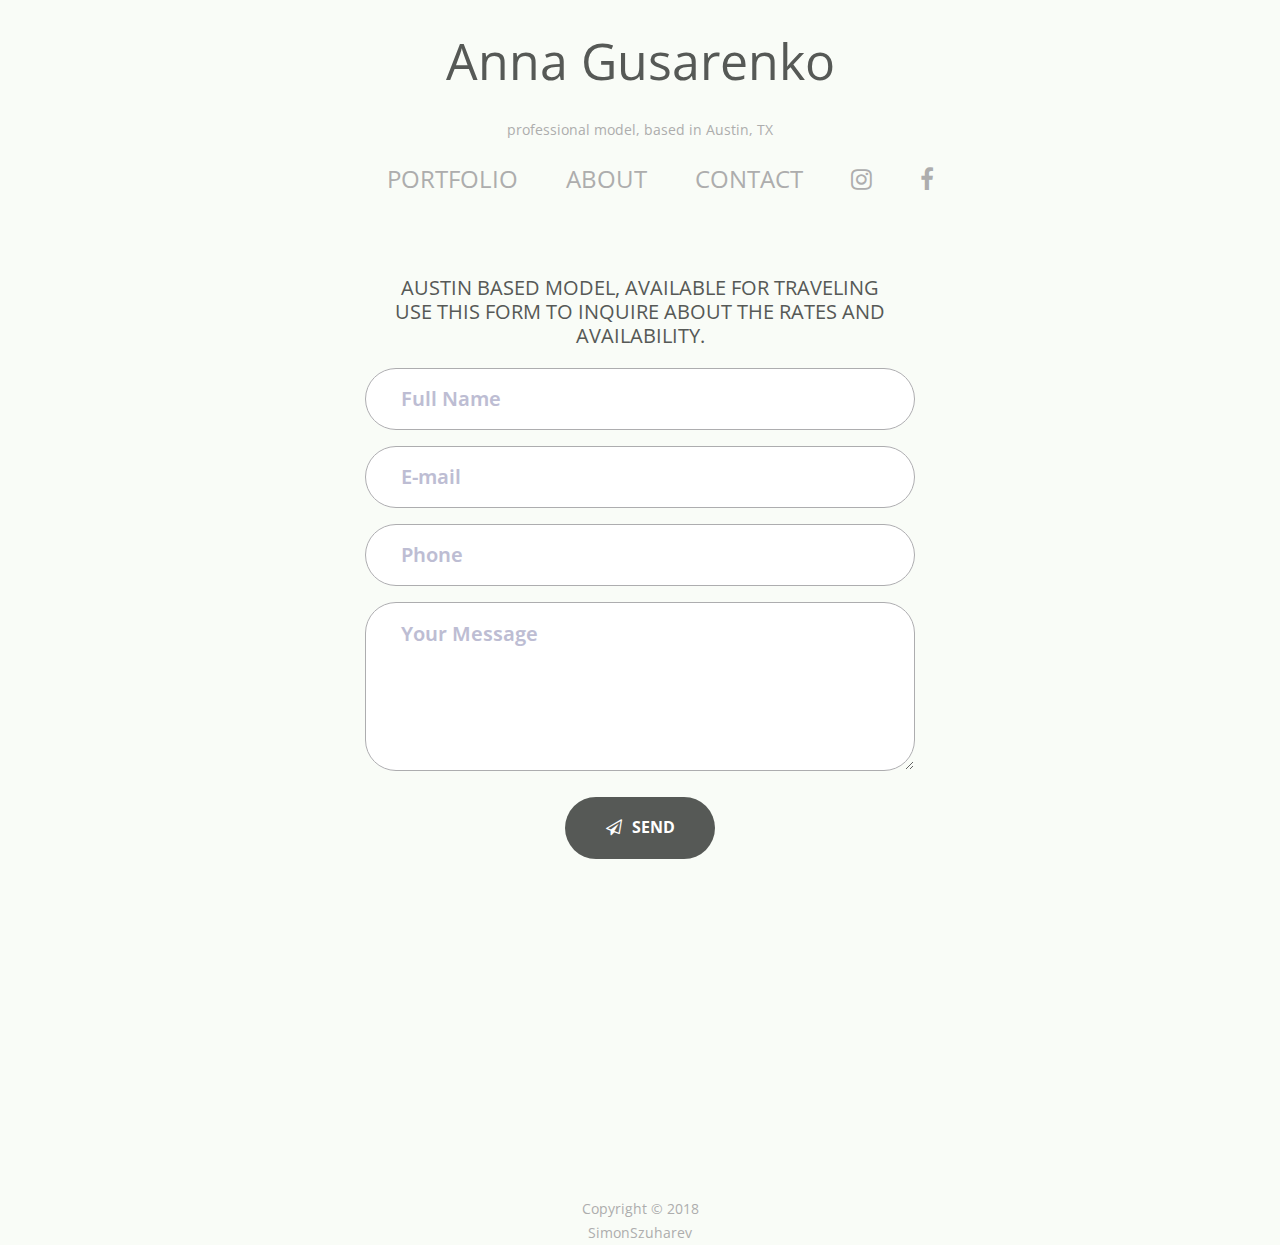
<file: ContactFrom_v10/contact.html>
<!DOCTYPE html>
<html lang="en">
<head>
	<title>Anna Gusarenko - Contact</title>
	<meta charset="UTF-8">
	<meta name="viewport" content="width=device-width, initial-scale=1">
<!--===============================================================================================-->
	<link rel="icon" type="image/png" href="./images/icons/favicon.ico"/>
<!--===============================================================================================-->
	<link rel="stylesheet" type="text/css" href="vendor/bootstrap/css/bootstrap.min.css">
<!--===============================================================================================-->
	<link rel="stylesheet" type="text/css" href="fonts/font-awesome-4.7.0/css/font-awesome.min.css">
<!--===============================================================================================-->
	<link rel="stylesheet" type="text/css" href="vendor/animate/animate.css">
<!--===============================================================================================-->
	<link rel="stylesheet" type="text/css" href="vendor/css-hamburgers/hamburgers.min.css">
<!--===============================================================================================-->
	<link rel="stylesheet" type="text/css" href="vendor/animsition/css/animsition.min.css">
<!--===============================================================================================-->
	<link rel="stylesheet" type="text/css" href="vendor/select2/select2.min.css">
<!--===============================================================================================-->
	<link rel="stylesheet" type="text/css" href="vendor/daterangepicker/daterangepicker.css">
<!--===============================================================================================-->
	<link rel="stylesheet" type="text/css" href="css/util.css">
	<link rel="stylesheet" type="text/css" href="css/main.css">
<!--===============================================================================================-->
<link href="https://fonts.googleapis.com/css?family=Open+Sans+Condensed:300" rel="stylesheet">

</head>
<body>
	<header>
    <div id="Logo">
    <a href="https://samsukharev.github.io/index.html" style="text-decoration:none"><h1>Anna Gusarenko</h1></a>
    <h6>professional model, based in Austin, TX</h6>
  </div>
  <div id="Menu">
    <ul class="navigation">
			<li><a href="https://samsukharev.github.io/protfolio-gallery/portfolio.html" style="text-decoration:none">PORTFOLIO</a></li>
			<li><a href="https://samsukharev.github.io/about.html" style="text-decoration:none">ABOUT</a></li>
			<li> <a href="./contact.html">CONTACT</a></li>
      <li> <a href="https://www.instagram.com/anna_g_life/" target="_blank"><i class="fa fa-instagram" aria-hidden="true"></i></a></li>
      <li> <a href="https://www.facebook.com/anna.gusarenko.3" target="_blank"><i class="fa fa-facebook" aria-hidden="true"></i></a></li>
    </ul>
  </div>


	<div class="container-contact100">

		<div class="wrap-contact100">
			<form class="contact100-form validate-form" method="POST" action="https://formspree.io/samsukharev@gmail.com">
				<span class="contact100-form-title">
					Austin based model, available for traveling <br /> Use this form to inquire about the rates and availability.
				</span>

				<div class="wrap-input100 validate-input" data-validate="Please enter your name">
					<input class="input100" type="text" name="name" placeholder="Full Name">
					<span class="focus-input100"></span>
				</div>

				<div class="wrap-input100 validate-input" data-validate = "Please enter your email: e@a.x">
					<input class="input100" type="email" name="_replyto" placeholder="E-mail">
					<span class="focus-input100"></span>
				</div>

				<div class="wrap-input100 validate-input" data-validate = "Please enter your phone">
					<input class="input100" type="text" name="phone" placeholder="Phone">
					<span class="focus-input100"></span>
				</div>

				<div class="wrap-input100 validate-input" data-validate = "Please enter your message">
					<textarea class="input100" name="message" placeholder="Your Message"></textarea>
					<span class="focus-input100"></span>
				</div>

				<div class="container-contact100-form-btn">
					<button class="contact100-form-btn" type="submit">
						<span>
							<i class="fa fa-paper-plane-o m-r-6" aria-hidden="true"></i>
							Send
						</span>
					</button>
				</div>
				<input type="hidden" name="_next" value="https://samsukharev.github.io/thankyou.html" />
			</form>
		</div>
	</div>



	<div id="dropDownSelect1"></div>

<!--===============================================================================================-->
	<script src="vendor/jquery/jquery-3.2.1.min.js"></script>
<!--===============================================================================================-->
	<script src="vendor/animsition/js/animsition.min.js"></script>
<!--===============================================================================================-->
	<script src="vendor/bootstrap/js/popper.js"></script>
	<script src="vendor/bootstrap/js/bootstrap.min.js"></script>
<!--===============================================================================================-->
	<script src="vendor/select2/select2.min.js"></script>
<!--===============================================================================================-->
	<script src="vendor/daterangepicker/moment.min.js"></script>
	<script src="vendor/daterangepicker/daterangepicker.js"></script>
<!--===============================================================================================-->
	<script src="vendor/countdowntime/countdowntime.js"></script>
<!--===============================================================================================-->
	<script src="js/main.js"></script>

<!-- Global site tag (gtag.js) - Google Analytics -->
<script async src="https://www.googletagmanager.com/gtag/js?id=UA-23581568-13"></script>
<script>
  window.dataLayer = window.dataLayer || [];
  function gtag(){dataLayer.push(arguments);}
  gtag('js', new Date());

  gtag('config', 'UA-23581568-13');
</script>
<div id="footer" class="copyRight">
	<p >Copyright &copy; 2018 SimonSzuharev</p>
</div>
</body>
</html>
</file>
<file: ContactFrom_v10/vendor/daterangepicker/daterangepicker.css>
.daterangepicker {
  position: absolute;
  color: inherit;
  background-color: #fff;
  border-radius: 4px;
  width: 278px;
  padding: 4px;
  margin-top: 1px;
  top: 100px;
  left: 20px;
  /* Calendars */ }
  .daterangepicker:before, .daterangepicker:after {
    position: absolute;
    display: inline-block;
    border-bottom-color: rgba(0, 0, 0, 0.2);
    content: ''; }
  .daterangepicker:before {
    top: -7px;
    border-right: 7px solid transparent;
    border-left: 7px solid transparent;
    border-bottom: 7px solid #ccc; }
  .daterangepicker:after {
    top: -6px;
    border-right: 6px solid transparent;
    border-bottom: 6px solid #fff;
    border-left: 6px solid transparent; }
  .daterangepicker.opensleft:before {
    right: 9px; }
  .daterangepicker.opensleft:after {
    right: 10px; }
  .daterangepicker.openscenter:before {
    left: 0;
    right: 0;
    width: 0;
    margin-left: auto;
    margin-right: auto; }
  .daterangepicker.openscenter:after {
    left: 0;
    right: 0;
    width: 0;
    margin-left: auto;
    margin-right: auto; }
  .daterangepicker.opensright:before {
    left: 9px; }
  .daterangepicker.opensright:after {
    left: 10px; }
  .daterangepicker.dropup {
    margin-top: -5px; }
    .daterangepicker.dropup:before {
      top: initial;
      bottom: -7px;
      border-bottom: initial;
      border-top: 7px solid #ccc; }
    .daterangepicker.dropup:after {
      top: initial;
      bottom: -6px;
      border-bottom: initial;
      border-top: 6px solid #fff; }
  .daterangepicker.dropdown-menu {
    max-width: none;
    z-index: 3001; }
  .daterangepicker.single .ranges, .daterangepicker.single .calendar {
    float: none; }
  .daterangepicker.show-calendar .calendar {
    display: block; }
  .daterangepicker .calendar {
    display: none;
    max-width: 270px;
    margin: 4px; }
    .daterangepicker .calendar.single .calendar-table {
      border: none; }
    .daterangepicker .calendar th, .daterangepicker .calendar td {
      white-space: nowrap;
      text-align: center;
      min-width: 32px; }
  .daterangepicker .calendar-table {
    border: 1px solid #fff;
    padding: 4px;
    border-radius: 4px;
    background-color: #fff; }
  .daterangepicker table {
    width: 100%;
    margin: 0; }
  .daterangepicker td, .daterangepicker th {
    text-align: center;
    width: 20px;
    height: 20px;
    border-radius: 4px;
    border: 1px solid transparent;
    white-space: nowrap;
    cursor: pointer; }
    .daterangepicker td.available:hover, .daterangepicker th.available:hover {
      background-color: #eee;
      border-color: transparent;
      color: inherit; }
    .daterangepicker td.week, .daterangepicker th.week {
      font-size: 80%;
      color: #ccc; }
  .daterangepicker td.off, .daterangepicker td.off.in-range, .daterangepicker td.off.start-date, .daterangepicker td.off.end-date {
    background-color: #fff;
    border-color: transparent;
    color: #999; }
  .daterangepicker td.in-range {
    background-color: #ebf4f8;
    border-color: transparent;
    color: #000;
    border-radius: 0; }
  .daterangepicker td.start-date {
    border-radius: 4px 0 0 4px; }
  .daterangepicker td.end-date {
    border-radius: 0 4px 4px 0; }
  .daterangepicker td.start-date.end-date {
    border-radius: 4px; }
  .daterangepicker td.active, .daterangepicker td.active:hover {
    background-color: #357ebd;
    border-color: transparent;
    color: #fff; }
  .daterangepicker th.month {
    width: auto; }
  .daterangepicker td.disabled, .daterangepicker option.disabled {
    color: #999;
    cursor: not-allowed;
    text-decoration: line-through; }
  .daterangepicker select.monthselect, .daterangepicker select.yearselect {
    font-size: 12px;
    padding: 1px;
    height: auto;
    margin: 0;
    cursor: default; }
  .daterangepicker select.monthselect {
    margin-right: 2%;
    width: 56%; }
  .daterangepicker select.yearselect {
    width: 40%; }
  .daterangepicker select.hourselect, .daterangepicker select.minuteselect, .daterangepicker select.secondselect, .daterangepicker select.ampmselect {
    width: 50px;
    margin-bottom: 0; }
  .daterangepicker .input-mini {
    border: 1px solid #ccc;
    border-radius: 4px;
    color: #555;
    height: 30px;
    line-height: 30px;
    display: block;
    vertical-align: middle;
    margin: 0 0 5px 0;
    padding: 0 6px 0 28px;
    width: 100%; }
    .daterangepicker .input-mini.active {
      border: 1px solid #08c;
      border-radius: 4px; }
  .daterangepicker .daterangepicker_input {
    position: relative; }
    .daterangepicker .daterangepicker_input i {
      position: absolute;
      left: 8px;
      top: 8px; }
  .daterangepicker.rtl .input-mini {
    padding-right: 28px;
    padding-left: 6px; }
  .daterangepicker.rtl .daterangepicker_input i {
    left: auto;
    right: 8px; }
  .daterangepicker .calendar-time {
    text-align: center;
    margin: 5px auto;
    line-height: 30px;
    position: relative;
    padding-left: 28px; }
    .daterangepicker .calendar-time select.disabled {
      color: #ccc;
      cursor: not-allowed; }

.ranges {
  font-size: 11px;
  float: none;
  margin: 4px;
  text-align: left; }
  .ranges ul {
    list-style: none;
    margin: 0 auto;
    padding: 0;
    width: 100%; }
  .ranges li {
    font-size: 13px;
    background-color: #f5f5f5;
    border: 1px solid #f5f5f5;
    border-radius: 4px;
    color: #08c;
    padding: 3px 12px;
    margin-bottom: 8px;
    cursor: pointer; }
    .ranges li:hover {
      background-color: #08c;
      border: 1px solid #08c;
      color: #fff; }
    .ranges li.active {
      background-color: #08c;
      border: 1px solid #08c;
      color: #fff; }

/*  Larger Screen Styling */
@media (min-width: 564px) {
  .daterangepicker {
    width: auto; }
    .daterangepicker .ranges ul {
      width: 160px; }
    .daterangepicker.single .ranges ul {
      width: 100%; }
    .daterangepicker.single .calendar.left {
      clear: none; }
    .daterangepicker.single.ltr .ranges, .daterangepicker.single.ltr .calendar {
      float: left; }
    .daterangepicker.single.rtl .ranges, .daterangepicker.single.rtl .calendar {
      float: right; }
    .daterangepicker.ltr {
      direction: ltr;
      text-align: left; }
      .daterangepicker.ltr .calendar.left {
        clear: left;
        margin-right: 0; }
        .daterangepicker.ltr .calendar.left .calendar-table {
          border-right: none;
          border-top-right-radius: 0;
          border-bottom-right-radius: 0; }
      .daterangepicker.ltr .calendar.right {
        margin-left: 0; }
        .daterangepicker.ltr .calendar.right .calendar-table {
          border-left: none;
          border-top-left-radius: 0;
          border-bottom-left-radius: 0; }
      .daterangepicker.ltr .left .daterangepicker_input {
        padding-right: 12px; }
      .daterangepicker.ltr .calendar.left .calendar-table {
        padding-right: 12px; }
      .daterangepicker.ltr .ranges, .daterangepicker.ltr .calendar {
        float: left; }
    .daterangepicker.rtl {
      direction: rtl;
      text-align: right; }
      .daterangepicker.rtl .calendar.left {
        clear: right;
        margin-left: 0; }
        .daterangepicker.rtl .calendar.left .calendar-table {
          border-left: none;
          border-top-left-radius: 0;
          border-bottom-left-radius: 0; }
      .daterangepicker.rtl .calendar.right {
        margin-right: 0; }
        .daterangepicker.rtl .calendar.right .calendar-table {
          border-right: none;
          border-top-right-radius: 0;
          border-bottom-right-radius: 0; }
      .daterangepicker.rtl .left .daterangepicker_input {
        padding-left: 12px; }
      .daterangepicker.rtl .calendar.left .calendar-table {
        padding-left: 12px; }
      .daterangepicker.rtl .ranges, .daterangepicker.rtl .calendar {
        text-align: right;
        float: right; } }
@media (min-width: 730px) {
  .daterangepicker .ranges {
    width: auto; }
  .daterangepicker.ltr .ranges {
    float: left; }
  .daterangepicker.rtl .ranges {
    float: right; }
  .daterangepicker .calendar.left {
    clear: none !important; } }
</file>
<file: ContactFrom_v10/css/util.css>
/*[ FONT SIZE ]
///////////////////////////////////////////////////////////
*/
.fs-1 {font-size: 1px;}
.fs-2 {font-size: 2px;}
.fs-3 {font-size: 3px;}
.fs-4 {font-size: 4px;}
.fs-5 {font-size: 5px;}
.fs-6 {font-size: 6px;}
.fs-7 {font-size: 7px;}
.fs-8 {font-size: 8px;}
.fs-9 {font-size: 9px;}
.fs-10 {font-size: 10px;}
.fs-11 {font-size: 11px;}
.fs-12 {font-size: 12px;}
.fs-13 {font-size: 13px;}
.fs-14 {font-size: 14px;}
.fs-15 {font-size: 15px;}
.fs-16 {font-size: 16px;}
.fs-17 {font-size: 17px;}
.fs-18 {font-size: 18px;}
.fs-19 {font-size: 19px;}
.fs-20 {font-size: 20px;}
.fs-21 {font-size: 21px;}
.fs-22 {font-size: 22px;}
.fs-23 {font-size: 23px;}
.fs-24 {font-size: 24px;}
.fs-25 {font-size: 25px;}
.fs-26 {font-size: 26px;}
.fs-27 {font-size: 27px;}
.fs-28 {font-size: 28px;}
.fs-29 {font-size: 29px;}
.fs-30 {font-size: 30px;}
.fs-31 {font-size: 31px;}
.fs-32 {font-size: 32px;}
.fs-33 {font-size: 33px;}
.fs-34 {font-size: 34px;}
.fs-35 {font-size: 35px;}
.fs-36 {font-size: 36px;}
.fs-37 {font-size: 37px;}
.fs-38 {font-size: 38px;}
.fs-39 {font-size: 39px;}
.fs-40 {font-size: 40px;}
.fs-41 {font-size: 41px;}
.fs-42 {font-size: 42px;}
.fs-43 {font-size: 43px;}
.fs-44 {font-size: 44px;}
.fs-45 {font-size: 45px;}
.fs-46 {font-size: 46px;}
.fs-47 {font-size: 47px;}
.fs-48 {font-size: 48px;}
.fs-49 {font-size: 49px;}
.fs-50 {font-size: 50px;}
.fs-51 {font-size: 51px;}
.fs-52 {font-size: 52px;}
.fs-53 {font-size: 53px;}
.fs-54 {font-size: 54px;}
.fs-55 {font-size: 55px;}
.fs-56 {font-size: 56px;}
.fs-57 {font-size: 57px;}
.fs-58 {font-size: 58px;}
.fs-59 {font-size: 59px;}
.fs-60 {font-size: 60px;}
.fs-61 {font-size: 61px;}
.fs-62 {font-size: 62px;}
.fs-63 {font-size: 63px;}
.fs-64 {font-size: 64px;}
.fs-65 {font-size: 65px;}
.fs-66 {font-size: 66px;}
.fs-67 {font-size: 67px;}
.fs-68 {font-size: 68px;}
.fs-69 {font-size: 69px;}
.fs-70 {font-size: 70px;}
.fs-71 {font-size: 71px;}
.fs-72 {font-size: 72px;}
.fs-73 {font-size: 73px;}
.fs-74 {font-size: 74px;}
.fs-75 {font-size: 75px;}
.fs-76 {font-size: 76px;}
.fs-77 {font-size: 77px;}
.fs-78 {font-size: 78px;}
.fs-79 {font-size: 79px;}
.fs-80 {font-size: 80px;}
.fs-81 {font-size: 81px;}
.fs-82 {font-size: 82px;}
.fs-83 {font-size: 83px;}
.fs-84 {font-size: 84px;}
.fs-85 {font-size: 85px;}
.fs-86 {font-size: 86px;}
.fs-87 {font-size: 87px;}
.fs-88 {font-size: 88px;}
.fs-89 {font-size: 89px;}
.fs-90 {font-size: 90px;}
.fs-91 {font-size: 91px;}
.fs-92 {font-size: 92px;}
.fs-93 {font-size: 93px;}
.fs-94 {font-size: 94px;}
.fs-95 {font-size: 95px;}
.fs-96 {font-size: 96px;}
.fs-97 {font-size: 97px;}
.fs-98 {font-size: 98px;}
.fs-99 {font-size: 99px;}
.fs-100 {font-size: 100px;}
.fs-101 {font-size: 101px;}
.fs-102 {font-size: 102px;}
.fs-103 {font-size: 103px;}
.fs-104 {font-size: 104px;}
.fs-105 {font-size: 105px;}
.fs-106 {font-size: 106px;}
.fs-107 {font-size: 107px;}
.fs-108 {font-size: 108px;}
.fs-109 {font-size: 109px;}
.fs-110 {font-size: 110px;}
.fs-111 {font-size: 111px;}
.fs-112 {font-size: 112px;}
.fs-113 {font-size: 113px;}
.fs-114 {font-size: 114px;}
.fs-115 {font-size: 115px;}
.fs-116 {font-size: 116px;}
.fs-117 {font-size: 117px;}
.fs-118 {font-size: 118px;}
.fs-119 {font-size: 119px;}
.fs-120 {font-size: 120px;}
.fs-121 {font-size: 121px;}
.fs-122 {font-size: 122px;}
.fs-123 {font-size: 123px;}
.fs-124 {font-size: 124px;}
.fs-125 {font-size: 125px;}
.fs-126 {font-size: 126px;}
.fs-127 {font-size: 127px;}
.fs-128 {font-size: 128px;}
.fs-129 {font-size: 129px;}
.fs-130 {font-size: 130px;}
.fs-131 {font-size: 131px;}
.fs-132 {font-size: 132px;}
.fs-133 {font-size: 133px;}
.fs-134 {font-size: 134px;}
.fs-135 {font-size: 135px;}
.fs-136 {font-size: 136px;}
.fs-137 {font-size: 137px;}
.fs-138 {font-size: 138px;}
.fs-139 {font-size: 139px;}
.fs-140 {font-size: 140px;}
.fs-141 {font-size: 141px;}
.fs-142 {font-size: 142px;}
.fs-143 {font-size: 143px;}
.fs-144 {font-size: 144px;}
.fs-145 {font-size: 145px;}
.fs-146 {font-size: 146px;}
.fs-147 {font-size: 147px;}
.fs-148 {font-size: 148px;}
.fs-149 {font-size: 149px;}
.fs-150 {font-size: 150px;}
.fs-151 {font-size: 151px;}
.fs-152 {font-size: 152px;}
.fs-153 {font-size: 153px;}
.fs-154 {font-size: 154px;}
.fs-155 {font-size: 155px;}
.fs-156 {font-size: 156px;}
.fs-157 {font-size: 157px;}
.fs-158 {font-size: 158px;}
.fs-159 {font-size: 159px;}
.fs-160 {font-size: 160px;}
.fs-161 {font-size: 161px;}
.fs-162 {font-size: 162px;}
.fs-163 {font-size: 163px;}
.fs-164 {font-size: 164px;}
.fs-165 {font-size: 165px;}
.fs-166 {font-size: 166px;}
.fs-167 {font-size: 167px;}
.fs-168 {font-size: 168px;}
.fs-169 {font-size: 169px;}
.fs-170 {font-size: 170px;}
.fs-171 {font-size: 171px;}
.fs-172 {font-size: 172px;}
.fs-173 {font-size: 173px;}
.fs-174 {font-size: 174px;}
.fs-175 {font-size: 175px;}
.fs-176 {font-size: 176px;}
.fs-177 {font-size: 177px;}
.fs-178 {font-size: 178px;}
.fs-179 {font-size: 179px;}
.fs-180 {font-size: 180px;}
.fs-181 {font-size: 181px;}
.fs-182 {font-size: 182px;}
.fs-183 {font-size: 183px;}
.fs-184 {font-size: 184px;}
.fs-185 {font-size: 185px;}
.fs-186 {font-size: 186px;}
.fs-187 {font-size: 187px;}
.fs-188 {font-size: 188px;}
.fs-189 {font-size: 189px;}
.fs-190 {font-size: 190px;}
.fs-191 {font-size: 191px;}
.fs-192 {font-size: 192px;}
.fs-193 {font-size: 193px;}
.fs-194 {font-size: 194px;}
.fs-195 {font-size: 195px;}
.fs-196 {font-size: 196px;}
.fs-197 {font-size: 197px;}
.fs-198 {font-size: 198px;}
.fs-199 {font-size: 199px;}
.fs-200 {font-size: 200px;}

/*[ PADDING ]
///////////////////////////////////////////////////////////
*/
.p-t-0 {padding-top: 0px;}
.p-t-1 {padding-top: 1px;}
.p-t-2 {padding-top: 2px;}
.p-t-3 {padding-top: 3px;}
.p-t-4 {padding-top: 4px;}
.p-t-5 {padding-top: 5px;}
.p-t-6 {padding-top: 6px;}
.p-t-7 {padding-top: 7px;}
.p-t-8 {padding-top: 8px;}
.p-t-9 {padding-top: 9px;}
.p-t-10 {padding-top: 10px;}
.p-t-11 {padding-top: 11px;}
.p-t-12 {padding-top: 12px;}
.p-t-13 {padding-top: 13px;}
.p-t-14 {padding-top: 14px;}
.p-t-15 {padding-top: 15px;}
.p-t-16 {padding-top: 16px;}
.p-t-17 {padding-top: 17px;}
.p-t-18 {padding-top: 18px;}
.p-t-19 {padding-top: 19px;}
.p-t-20 {padding-top: 20px;}
.p-t-21 {padding-top: 21px;}
.p-t-22 {padding-top: 22px;}
.p-t-23 {padding-top: 23px;}
.p-t-24 {padding-top: 24px;}
.p-t-25 {padding-top: 25px;}
.p-t-26 {padding-top: 26px;}
.p-t-27 {padding-top: 27px;}
.p-t-28 {padding-top: 28px;}
.p-t-29 {padding-top: 29px;}
.p-t-30 {padding-top: 30px;}
.p-t-31 {padding-top: 31px;}
.p-t-32 {padding-top: 32px;}
.p-t-33 {padding-top: 33px;}
.p-t-34 {padding-top: 34px;}
.p-t-35 {padding-top: 35px;}
.p-t-36 {padding-top: 36px;}
.p-t-37 {padding-top: 37px;}
.p-t-38 {padding-top: 38px;}
.p-t-39 {padding-top: 39px;}
.p-t-40 {padding-top: 40px;}
.p-t-41 {padding-top: 41px;}
.p-t-42 {padding-top: 42px;}
.p-t-43 {padding-top: 43px;}
.p-t-44 {padding-top: 44px;}
.p-t-45 {padding-top: 45px;}
.p-t-46 {padding-top: 46px;}
.p-t-47 {padding-top: 47px;}
.p-t-48 {padding-top: 48px;}
.p-t-49 {padding-top: 49px;}
.p-t-50 {padding-top: 50px;}
.p-t-51 {padding-top: 51px;}
.p-t-52 {padding-top: 52px;}
.p-t-53 {padding-top: 53px;}
.p-t-54 {padding-top: 54px;}
.p-t-55 {padding-top: 55px;}
.p-t-56 {padding-top: 56px;}
.p-t-57 {padding-top: 57px;}
.p-t-58 {padding-top: 58px;}
.p-t-59 {padding-top: 59px;}
.p-t-60 {padding-top: 60px;}
.p-t-61 {padding-top: 61px;}
.p-t-62 {padding-top: 62px;}
.p-t-63 {padding-top: 63px;}
.p-t-64 {padding-top: 64px;}
.p-t-65 {padding-top: 65px;}
.p-t-66 {padding-top: 66px;}
.p-t-67 {padding-top: 67px;}
.p-t-68 {padding-top: 68px;}
.p-t-69 {padding-top: 69px;}
.p-t-70 {padding-top: 70px;}
.p-t-71 {padding-top: 71px;}
.p-t-72 {padding-top: 72px;}
.p-t-73 {padding-top: 73px;}
.p-t-74 {padding-top: 74px;}
.p-t-75 {padding-top: 75px;}
.p-t-76 {padding-top: 76px;}
.p-t-77 {padding-top: 77px;}
.p-t-78 {padding-top: 78px;}
.p-t-79 {padding-top: 79px;}
.p-t-80 {padding-top: 80px;}
.p-t-81 {padding-top: 81px;}
.p-t-82 {padding-top: 82px;}
.p-t-83 {padding-top: 83px;}
.p-t-84 {padding-top: 84px;}
.p-t-85 {padding-top: 85px;}
.p-t-86 {padding-top: 86px;}
.p-t-87 {padding-top: 87px;}
.p-t-88 {padding-top: 88px;}
.p-t-89 {padding-top: 89px;}
.p-t-90 {padding-top: 90px;}
.p-t-91 {padding-top: 91px;}
.p-t-92 {padding-top: 92px;}
.p-t-93 {padding-top: 93px;}
.p-t-94 {padding-top: 94px;}
.p-t-95 {padding-top: 95px;}
.p-t-96 {padding-top: 96px;}
.p-t-97 {padding-top: 97px;}
.p-t-98 {padding-top: 98px;}
.p-t-99 {padding-top: 99px;}
.p-t-100 {padding-top: 100px;}
.p-t-101 {padding-top: 101px;}
.p-t-102 {padding-top: 102px;}
.p-t-103 {padding-top: 103px;}
.p-t-104 {padding-top: 104px;}
.p-t-105 {padding-top: 105px;}
.p-t-106 {padding-top: 106px;}
.p-t-107 {padding-top: 107px;}
.p-t-108 {padding-top: 108px;}
.p-t-109 {padding-top: 109px;}
.p-t-110 {padding-top: 110px;}
.p-t-111 {padding-top: 111px;}
.p-t-112 {padding-top: 112px;}
.p-t-113 {padding-top: 113px;}
.p-t-114 {padding-top: 114px;}
.p-t-115 {padding-top: 115px;}
.p-t-116 {padding-top: 116px;}
.p-t-117 {padding-top: 117px;}
.p-t-118 {padding-top: 118px;}
.p-t-119 {padding-top: 119px;}
.p-t-120 {padding-top: 120px;}
.p-t-121 {padding-top: 121px;}
.p-t-122 {padding-top: 122px;}
.p-t-123 {padding-top: 123px;}
.p-t-124 {padding-top: 124px;}
.p-t-125 {padding-top: 125px;}
.p-t-126 {padding-top: 126px;}
.p-t-127 {padding-top: 127px;}
.p-t-128 {padding-top: 128px;}
.p-t-129 {padding-top: 129px;}
.p-t-130 {padding-top: 130px;}
.p-t-131 {padding-top: 131px;}
.p-t-132 {padding-top: 132px;}
.p-t-133 {padding-top: 133px;}
.p-t-134 {padding-top: 134px;}
.p-t-135 {padding-top: 135px;}
.p-t-136 {padding-top: 136px;}
.p-t-137 {padding-top: 137px;}
.p-t-138 {padding-top: 138px;}
.p-t-139 {padding-top: 139px;}
.p-t-140 {padding-top: 140px;}
.p-t-141 {padding-top: 141px;}
.p-t-142 {padding-top: 142px;}
.p-t-143 {padding-top: 143px;}
.p-t-144 {padding-top: 144px;}
.p-t-145 {padding-top: 145px;}
.p-t-146 {padding-top: 146px;}
.p-t-147 {padding-top: 147px;}
.p-t-148 {padding-top: 148px;}
.p-t-149 {padding-top: 149px;}
.p-t-150 {padding-top: 150px;}
.p-t-151 {padding-top: 151px;}
.p-t-152 {padding-top: 152px;}
.p-t-153 {padding-top: 153px;}
.p-t-154 {padding-top: 154px;}
.p-t-155 {padding-top: 155px;}
.p-t-156 {padding-top: 156px;}
.p-t-157 {padding-top: 157px;}
.p-t-158 {padding-top: 158px;}
.p-t-159 {padding-top: 159px;}
.p-t-160 {padding-top: 160px;}
.p-t-161 {padding-top: 161px;}
.p-t-162 {padding-top: 162px;}
.p-t-163 {padding-top: 163px;}
.p-t-164 {padding-top: 164px;}
.p-t-165 {padding-top: 165px;}
.p-t-166 {padding-top: 166px;}
.p-t-167 {padding-top: 167px;}
.p-t-168 {padding-top: 168px;}
.p-t-169 {padding-top: 169px;}
.p-t-170 {padding-top: 170px;}
.p-t-171 {padding-top: 171px;}
.p-t-172 {padding-top: 172px;}
.p-t-173 {padding-top: 173px;}
.p-t-174 {padding-top: 174px;}
.p-t-175 {padding-top: 175px;}
.p-t-176 {padding-top: 176px;}
.p-t-177 {padding-top: 177px;}
.p-t-178 {padding-top: 178px;}
.p-t-179 {padding-top: 179px;}
.p-t-180 {padding-top: 180px;}
.p-t-181 {padding-top: 181px;}
.p-t-182 {padding-top: 182px;}
.p-t-183 {padding-top: 183px;}
.p-t-184 {padding-top: 184px;}
.p-t-185 {padding-top: 185px;}
.p-t-186 {padding-top: 186px;}
.p-t-187 {padding-top: 187px;}
.p-t-188 {padding-top: 188px;}
.p-t-189 {padding-top: 189px;}
.p-t-190 {padding-top: 190px;}
.p-t-191 {padding-top: 191px;}
.p-t-192 {padding-top: 192px;}
.p-t-193 {padding-top: 193px;}
.p-t-194 {padding-top: 194px;}
.p-t-195 {padding-top: 195px;}
.p-t-196 {padding-top: 196px;}
.p-t-197 {padding-top: 197px;}
.p-t-198 {padding-top: 198px;}
.p-t-199 {padding-top: 199px;}
.p-t-200 {padding-top: 200px;}
.p-t-201 {padding-top: 201px;}
.p-t-202 {padding-top: 202px;}
.p-t-203 {padding-top: 203px;}
.p-t-204 {padding-top: 204px;}
.p-t-205 {padding-top: 205px;}
.p-t-206 {padding-top: 206px;}
.p-t-207 {padding-top: 207px;}
.p-t-208 {padding-top: 208px;}
.p-t-209 {padding-top: 209px;}
.p-t-210 {padding-top: 210px;}
.p-t-211 {padding-top: 211px;}
.p-t-212 {padding-top: 212px;}
.p-t-213 {padding-top: 213px;}
.p-t-214 {padding-top: 214px;}
.p-t-215 {padding-top: 215px;}
.p-t-216 {padding-top: 216px;}
.p-t-217 {padding-top: 217px;}
.p-t-218 {padding-top: 218px;}
.p-t-219 {padding-top: 219px;}
.p-t-220 {padding-top: 220px;}
.p-t-221 {padding-top: 221px;}
.p-t-222 {padding-top: 222px;}
.p-t-223 {padding-top: 223px;}
.p-t-224 {padding-top: 224px;}
.p-t-225 {padding-top: 225px;}
.p-t-226 {padding-top: 226px;}
.p-t-227 {padding-top: 227px;}
.p-t-228 {padding-top: 228px;}
.p-t-229 {padding-top: 229px;}
.p-t-230 {padding-top: 230px;}
.p-t-231 {padding-top: 231px;}
.p-t-232 {padding-top: 232px;}
.p-t-233 {padding-top: 233px;}
.p-t-234 {padding-top: 234px;}
.p-t-235 {padding-top: 235px;}
.p-t-236 {padding-top: 236px;}
.p-t-237 {padding-top: 237px;}
.p-t-238 {padding-top: 238px;}
.p-t-239 {padding-top: 239px;}
.p-t-240 {padding-top: 240px;}
.p-t-241 {padding-top: 241px;}
.p-t-242 {padding-top: 242px;}
.p-t-243 {padding-top: 243px;}
.p-t-244 {padding-top: 244px;}
.p-t-245 {padding-top: 245px;}
.p-t-246 {padding-top: 246px;}
.p-t-247 {padding-top: 247px;}
.p-t-248 {padding-top: 248px;}
.p-t-249 {padding-top: 249px;}
.p-t-250 {padding-top: 250px;}
.p-b-0 {padding-bottom: 0px;}
.p-b-1 {padding-bottom: 1px;}
.p-b-2 {padding-bottom: 2px;}
.p-b-3 {padding-bottom: 3px;}
.p-b-4 {padding-bottom: 4px;}
.p-b-5 {padding-bottom: 5px;}
.p-b-6 {padding-bottom: 6px;}
.p-b-7 {padding-bottom: 7px;}
.p-b-8 {padding-bottom: 8px;}
.p-b-9 {padding-bottom: 9px;}
.p-b-10 {padding-bottom: 10px;}
.p-b-11 {padding-bottom: 11px;}
.p-b-12 {padding-bottom: 12px;}
.p-b-13 {padding-bottom: 13px;}
.p-b-14 {padding-bottom: 14px;}
.p-b-15 {padding-bottom: 15px;}
.p-b-16 {padding-bottom: 16px;}
.p-b-17 {padding-bottom: 17px;}
.p-b-18 {padding-bottom: 18px;}
.p-b-19 {padding-bottom: 19px;}
.p-b-20 {padding-bottom: 20px;}
.p-b-21 {padding-bottom: 21px;}
.p-b-22 {padding-bottom: 22px;}
.p-b-23 {padding-bottom: 23px;}
.p-b-24 {padding-bottom: 24px;}
.p-b-25 {padding-bottom: 25px;}
.p-b-26 {padding-bottom: 26px;}
.p-b-27 {padding-bottom: 27px;}
.p-b-28 {padding-bottom: 28px;}
.p-b-29 {padding-bottom: 29px;}
.p-b-30 {padding-bottom: 30px;}
.p-b-31 {padding-bottom: 31px;}
.p-b-32 {padding-bottom: 32px;}
.p-b-33 {padding-bottom: 33px;}
.p-b-34 {padding-bottom: 34px;}
.p-b-35 {padding-bottom: 35px;}
.p-b-36 {padding-bottom: 36px;}
.p-b-37 {padding-bottom: 37px;}
.p-b-38 {padding-bottom: 38px;}
.p-b-39 {padding-bottom: 39px;}
.p-b-40 {padding-bottom: 40px;}
.p-b-41 {padding-bottom: 41px;}
.p-b-42 {padding-bottom: 42px;}
.p-b-43 {padding-bottom: 43px;}
.p-b-44 {padding-bottom: 44px;}
.p-b-45 {padding-bottom: 45px;}
.p-b-46 {padding-bottom: 46px;}
.p-b-47 {padding-bottom: 47px;}
.p-b-48 {padding-bottom: 48px;}
.p-b-49 {padding-bottom: 49px;}
.p-b-50 {padding-bottom: 50px;}
.p-b-51 {padding-bottom: 51px;}
.p-b-52 {padding-bottom: 52px;}
.p-b-53 {padding-bottom: 53px;}
.p-b-54 {padding-bottom: 54px;}
.p-b-55 {padding-bottom: 55px;}
.p-b-56 {padding-bottom: 56px;}
.p-b-57 {padding-bottom: 57px;}
.p-b-58 {padding-bottom: 58px;}
.p-b-59 {padding-bottom: 59px;}
.p-b-60 {padding-bottom: 60px;}
.p-b-61 {padding-bottom: 61px;}
.p-b-62 {padding-bottom: 62px;}
.p-b-63 {padding-bottom: 63px;}
.p-b-64 {padding-bottom: 64px;}
.p-b-65 {padding-bottom: 65px;}
.p-b-66 {padding-bottom: 66px;}
.p-b-67 {padding-bottom: 67px;}
.p-b-68 {padding-bottom: 68px;}
.p-b-69 {padding-bottom: 69px;}
.p-b-70 {padding-bottom: 70px;}
.p-b-71 {padding-bottom: 71px;}
.p-b-72 {padding-bottom: 72px;}
.p-b-73 {padding-bottom: 73px;}
.p-b-74 {padding-bottom: 74px;}
.p-b-75 {padding-bottom: 75px;}
.p-b-76 {padding-bottom: 76px;}
.p-b-77 {padding-bottom: 77px;}
.p-b-78 {padding-bottom: 78px;}
.p-b-79 {padding-bottom: 79px;}
.p-b-80 {padding-bottom: 80px;}
.p-b-81 {padding-bottom: 81px;}
.p-b-82 {padding-bottom: 82px;}
.p-b-83 {padding-bottom: 83px;}
.p-b-84 {padding-bottom: 84px;}
.p-b-85 {padding-bottom: 85px;}
.p-b-86 {padding-bottom: 86px;}
.p-b-87 {padding-bottom: 87px;}
.p-b-88 {padding-bottom: 88px;}
.p-b-89 {padding-bottom: 89px;}
.p-b-90 {padding-bottom: 90px;}
.p-b-91 {padding-bottom: 91px;}
.p-b-92 {padding-bottom: 92px;}
.p-b-93 {padding-bottom: 93px;}
.p-b-94 {padding-bottom: 94px;}
.p-b-95 {padding-bottom: 95px;}
.p-b-96 {padding-bottom: 96px;}
.p-b-97 {padding-bottom: 97px;}
.p-b-98 {padding-bottom: 98px;}
.p-b-99 {padding-bottom: 99px;}
.p-b-100 {padding-bottom: 100px;}
.p-b-101 {padding-bottom: 101px;}
.p-b-102 {padding-bottom: 102px;}
.p-b-103 {padding-bottom: 103px;}
.p-b-104 {padding-bottom: 104px;}
.p-b-105 {padding-bottom: 105px;}
.p-b-106 {padding-bottom: 106px;}
.p-b-107 {padding-bottom: 107px;}
.p-b-108 {padding-bottom: 108px;}
.p-b-109 {padding-bottom: 109px;}
.p-b-110 {padding-bottom: 110px;}
.p-b-111 {padding-bottom: 111px;}
.p-b-112 {padding-bottom: 112px;}
.p-b-113 {padding-bottom: 113px;}
.p-b-114 {padding-bottom: 114px;}
.p-b-115 {padding-bottom: 115px;}
.p-b-116 {padding-bottom: 116px;}
.p-b-117 {padding-bottom: 117px;}
.p-b-118 {padding-bottom: 118px;}
.p-b-119 {padding-bottom: 119px;}
.p-b-120 {padding-bottom: 120px;}
.p-b-121 {padding-bottom: 121px;}
.p-b-122 {padding-bottom: 122px;}
.p-b-123 {padding-bottom: 123px;}
.p-b-124 {padding-bottom: 124px;}
.p-b-125 {padding-bottom: 125px;}
.p-b-126 {padding-bottom: 126px;}
.p-b-127 {padding-bottom: 127px;}
.p-b-128 {padding-bottom: 128px;}
.p-b-129 {padding-bottom: 129px;}
.p-b-130 {padding-bottom: 130px;}
.p-b-131 {padding-bottom: 131px;}
.p-b-132 {padding-bottom: 132px;}
.p-b-133 {padding-bottom: 133px;}
.p-b-134 {padding-bottom: 134px;}
.p-b-135 {padding-bottom: 135px;}
.p-b-136 {padding-bottom: 136px;}
.p-b-137 {padding-bottom: 137px;}
.p-b-138 {padding-bottom: 138px;}
.p-b-139 {padding-bottom: 139px;}
.p-b-140 {padding-bottom: 140px;}
.p-b-141 {padding-bottom: 141px;}
.p-b-142 {padding-bottom: 142px;}
.p-b-143 {padding-bottom: 143px;}
.p-b-144 {padding-bottom: 144px;}
.p-b-145 {padding-bottom: 145px;}
.p-b-146 {padding-bottom: 146px;}
.p-b-147 {padding-bottom: 147px;}
.p-b-148 {padding-bottom: 148px;}
.p-b-149 {padding-bottom: 149px;}
.p-b-150 {padding-bottom: 150px;}
.p-b-151 {padding-bottom: 151px;}
.p-b-152 {padding-bottom: 152px;}
.p-b-153 {padding-bottom: 153px;}
.p-b-154 {padding-bottom: 154px;}
.p-b-155 {padding-bottom: 155px;}
.p-b-156 {padding-bottom: 156px;}
.p-b-157 {padding-bottom: 157px;}
.p-b-158 {padding-bottom: 158px;}
.p-b-159 {padding-bottom: 159px;}
.p-b-160 {padding-bottom: 160px;}
.p-b-161 {padding-bottom: 161px;}
.p-b-162 {padding-bottom: 162px;}
.p-b-163 {padding-bottom: 163px;}
.p-b-164 {padding-bottom: 164px;}
.p-b-165 {padding-bottom: 165px;}
.p-b-166 {padding-bottom: 166px;}
.p-b-167 {padding-bottom: 167px;}
.p-b-168 {padding-bottom: 168px;}
.p-b-169 {padding-bottom: 169px;}
.p-b-170 {padding-bottom: 170px;}
.p-b-171 {padding-bottom: 171px;}
.p-b-172 {padding-bottom: 172px;}
.p-b-173 {padding-bottom: 173px;}
.p-b-174 {padding-bottom: 174px;}
.p-b-175 {padding-bottom: 175px;}
.p-b-176 {padding-bottom: 176px;}
.p-b-177 {padding-bottom: 177px;}
.p-b-178 {padding-bottom: 178px;}
.p-b-179 {padding-bottom: 179px;}
.p-b-180 {padding-bottom: 180px;}
.p-b-181 {padding-bottom: 181px;}
.p-b-182 {padding-bottom: 182px;}
.p-b-183 {padding-bottom: 183px;}
.p-b-184 {padding-bottom: 184px;}
.p-b-185 {padding-bottom: 185px;}
.p-b-186 {padding-bottom: 186px;}
.p-b-187 {padding-bottom: 187px;}
.p-b-188 {padding-bottom: 188px;}
.p-b-189 {padding-bottom: 189px;}
.p-b-190 {padding-bottom: 190px;}
.p-b-191 {padding-bottom: 191px;}
.p-b-192 {padding-bottom: 192px;}
.p-b-193 {padding-bottom: 193px;}
.p-b-194 {padding-bottom: 194px;}
.p-b-195 {padding-bottom: 195px;}
.p-b-196 {padding-bottom: 196px;}
.p-b-197 {padding-bottom: 197px;}
.p-b-198 {padding-bottom: 198px;}
.p-b-199 {padding-bottom: 199px;}
.p-b-200 {padding-bottom: 200px;}
.p-b-201 {padding-bottom: 201px;}
.p-b-202 {padding-bottom: 202px;}
.p-b-203 {padding-bottom: 203px;}
.p-b-204 {padding-bottom: 204px;}
.p-b-205 {padding-bottom: 205px;}
.p-b-206 {padding-bottom: 206px;}
.p-b-207 {padding-bottom: 207px;}
.p-b-208 {padding-bottom: 208px;}
.p-b-209 {padding-bottom: 209px;}
.p-b-210 {padding-bottom: 210px;}
.p-b-211 {padding-bottom: 211px;}
.p-b-212 {padding-bottom: 212px;}
.p-b-213 {padding-bottom: 213px;}
.p-b-214 {padding-bottom: 214px;}
.p-b-215 {padding-bottom: 215px;}
.p-b-216 {padding-bottom: 216px;}
.p-b-217 {padding-bottom: 217px;}
.p-b-218 {padding-bottom: 218px;}
.p-b-219 {padding-bottom: 219px;}
.p-b-220 {padding-bottom: 220px;}
.p-b-221 {padding-bottom: 221px;}
.p-b-222 {padding-bottom: 222px;}
.p-b-223 {padding-bottom: 223px;}
.p-b-224 {padding-bottom: 224px;}
.p-b-225 {padding-bottom: 225px;}
.p-b-226 {padding-bottom: 226px;}
.p-b-227 {padding-bottom: 227px;}
.p-b-228 {padding-bottom: 228px;}
.p-b-229 {padding-bottom: 229px;}
.p-b-230 {padding-bottom: 230px;}
.p-b-231 {padding-bottom: 231px;}
.p-b-232 {padding-bottom: 232px;}
.p-b-233 {padding-bottom: 233px;}
.p-b-234 {padding-bottom: 234px;}
.p-b-235 {padding-bottom: 235px;}
.p-b-236 {padding-bottom: 236px;}
.p-b-237 {padding-bottom: 237px;}
.p-b-238 {padding-bottom: 238px;}
.p-b-239 {padding-bottom: 239px;}
.p-b-240 {padding-bottom: 240px;}
.p-b-241 {padding-bottom: 241px;}
.p-b-242 {padding-bottom: 242px;}
.p-b-243 {padding-bottom: 243px;}
.p-b-244 {padding-bottom: 244px;}
.p-b-245 {padding-bottom: 245px;}
.p-b-246 {padding-bottom: 246px;}
.p-b-247 {padding-bottom: 247px;}
.p-b-248 {padding-bottom: 248px;}
.p-b-249 {padding-bottom: 249px;}
.p-b-250 {padding-bottom: 250px;}
.p-l-0 {padding-left: 0px;}
.p-l-1 {padding-left: 1px;}
.p-l-2 {padding-left: 2px;}
.p-l-3 {padding-left: 3px;}
.p-l-4 {padding-left: 4px;}
.p-l-5 {padding-left: 5px;}
.p-l-6 {padding-left: 6px;}
.p-l-7 {padding-left: 7px;}
.p-l-8 {padding-left: 8px;}
.p-l-9 {padding-left: 9px;}
.p-l-10 {padding-left: 10px;}
.p-l-11 {padding-left: 11px;}
.p-l-12 {padding-left: 12px;}
.p-l-13 {padding-left: 13px;}
.p-l-14 {padding-left: 14px;}
.p-l-15 {padding-left: 15px;}
.p-l-16 {padding-left: 16px;}
.p-l-17 {padding-left: 17px;}
.p-l-18 {padding-left: 18px;}
.p-l-19 {padding-left: 19px;}
.p-l-20 {padding-left: 20px;}
.p-l-21 {padding-left: 21px;}
.p-l-22 {padding-left: 22px;}
.p-l-23 {padding-left: 23px;}
.p-l-24 {padding-left: 24px;}
.p-l-25 {padding-left: 25px;}
.p-l-26 {padding-left: 26px;}
.p-l-27 {padding-left: 27px;}
.p-l-28 {padding-left: 28px;}
.p-l-29 {padding-left: 29px;}
.p-l-30 {padding-left: 30px;}
.p-l-31 {padding-left: 31px;}
.p-l-32 {padding-left: 32px;}
.p-l-33 {padding-left: 33px;}
.p-l-34 {padding-left: 34px;}
.p-l-35 {padding-left: 35px;}
.p-l-36 {padding-left: 36px;}
.p-l-37 {padding-left: 37px;}
.p-l-38 {padding-left: 38px;}
.p-l-39 {padding-left: 39px;}
.p-l-40 {padding-left: 40px;}
.p-l-41 {padding-left: 41px;}
.p-l-42 {padding-left: 42px;}
.p-l-43 {padding-left: 43px;}
.p-l-44 {padding-left: 44px;}
.p-l-45 {padding-left: 45px;}
.p-l-46 {padding-left: 46px;}
.p-l-47 {padding-left: 47px;}
.p-l-48 {padding-left: 48px;}
.p-l-49 {padding-left: 49px;}
.p-l-50 {padding-left: 50px;}
.p-l-51 {padding-left: 51px;}
.p-l-52 {padding-left: 52px;}
.p-l-53 {padding-left: 53px;}
.p-l-54 {padding-left: 54px;}
.p-l-55 {padding-left: 55px;}
.p-l-56 {padding-left: 56px;}
.p-l-57 {padding-left: 57px;}
.p-l-58 {padding-left: 58px;}
.p-l-59 {padding-left: 59px;}
.p-l-60 {padding-left: 60px;}
.p-l-61 {padding-left: 61px;}
.p-l-62 {padding-left: 62px;}
.p-l-63 {padding-left: 63px;}
.p-l-64 {padding-left: 64px;}
.p-l-65 {padding-left: 65px;}
.p-l-66 {padding-left: 66px;}
.p-l-67 {padding-left: 67px;}
.p-l-68 {padding-left: 68px;}
.p-l-69 {padding-left: 69px;}
.p-l-70 {padding-left: 70px;}
.p-l-71 {padding-left: 71px;}
.p-l-72 {padding-left: 72px;}
.p-l-73 {padding-left: 73px;}
.p-l-74 {padding-left: 74px;}
.p-l-75 {padding-left: 75px;}
.p-l-76 {padding-left: 76px;}
.p-l-77 {padding-left: 77px;}
.p-l-78 {padding-left: 78px;}
.p-l-79 {padding-left: 79px;}
.p-l-80 {padding-left: 80px;}
.p-l-81 {padding-left: 81px;}
.p-l-82 {padding-left: 82px;}
.p-l-83 {padding-left: 83px;}
.p-l-84 {padding-left: 84px;}
.p-l-85 {padding-left: 85px;}
.p-l-86 {padding-left: 86px;}
.p-l-87 {padding-left: 87px;}
.p-l-88 {padding-left: 88px;}
.p-l-89 {padding-left: 89px;}
.p-l-90 {padding-left: 90px;}
.p-l-91 {padding-left: 91px;}
.p-l-92 {padding-left: 92px;}
.p-l-93 {padding-left: 93px;}
.p-l-94 {padding-left: 94px;}
.p-l-95 {padding-left: 95px;}
.p-l-96 {padding-left: 96px;}
.p-l-97 {padding-left: 97px;}
.p-l-98 {padding-left: 98px;}
.p-l-99 {padding-left: 99px;}
.p-l-100 {padding-left: 100px;}
.p-l-101 {padding-left: 101px;}
.p-l-102 {padding-left: 102px;}
.p-l-103 {padding-left: 103px;}
.p-l-104 {padding-left: 104px;}
.p-l-105 {padding-left: 105px;}
.p-l-106 {padding-left: 106px;}
.p-l-107 {padding-left: 107px;}
.p-l-108 {padding-left: 108px;}
.p-l-109 {padding-left: 109px;}
.p-l-110 {padding-left: 110px;}
.p-l-111 {padding-left: 111px;}
.p-l-112 {padding-left: 112px;}
.p-l-113 {padding-left: 113px;}
.p-l-114 {padding-left: 114px;}
.p-l-115 {padding-left: 115px;}
.p-l-116 {padding-left: 116px;}
.p-l-117 {padding-left: 117px;}
.p-l-118 {padding-left: 118px;}
.p-l-119 {padding-left: 119px;}
.p-l-120 {padding-left: 120px;}
.p-l-121 {padding-left: 121px;}
.p-l-122 {padding-left: 122px;}
.p-l-123 {padding-left: 123px;}
.p-l-124 {padding-left: 124px;}
.p-l-125 {padding-left: 125px;}
.p-l-126 {padding-left: 126px;}
.p-l-127 {padding-left: 127px;}
.p-l-128 {padding-left: 128px;}
.p-l-129 {padding-left: 129px;}
.p-l-130 {padding-left: 130px;}
.p-l-131 {padding-left: 131px;}
.p-l-132 {padding-left: 132px;}
.p-l-133 {padding-left: 133px;}
.p-l-134 {padding-left: 134px;}
.p-l-135 {padding-left: 135px;}
.p-l-136 {padding-left: 136px;}
.p-l-137 {padding-left: 137px;}
.p-l-138 {padding-left: 138px;}
.p-l-139 {padding-left: 139px;}
.p-l-140 {padding-left: 140px;}
.p-l-141 {padding-left: 141px;}
.p-l-142 {padding-left: 142px;}
.p-l-143 {padding-left: 143px;}
.p-l-144 {padding-left: 144px;}
.p-l-145 {padding-left: 145px;}
.p-l-146 {padding-left: 146px;}
.p-l-147 {padding-left: 147px;}
.p-l-148 {padding-left: 148px;}
.p-l-149 {padding-left: 149px;}
.p-l-150 {padding-left: 150px;}
.p-l-151 {padding-left: 151px;}
.p-l-152 {padding-left: 152px;}
.p-l-153 {padding-left: 153px;}
.p-l-154 {padding-left: 154px;}
.p-l-155 {padding-left: 155px;}
.p-l-156 {padding-left: 156px;}
.p-l-157 {padding-left: 157px;}
.p-l-158 {padding-left: 158px;}
.p-l-159 {padding-left: 159px;}
.p-l-160 {padding-left: 160px;}
.p-l-161 {padding-left: 161px;}
.p-l-162 {padding-left: 162px;}
.p-l-163 {padding-left: 163px;}
.p-l-164 {padding-left: 164px;}
.p-l-165 {padding-left: 165px;}
.p-l-166 {padding-left: 166px;}
.p-l-167 {padding-left: 167px;}
.p-l-168 {padding-left: 168px;}
.p-l-169 {padding-left: 169px;}
.p-l-170 {padding-left: 170px;}
.p-l-171 {padding-left: 171px;}
.p-l-172 {padding-left: 172px;}
.p-l-173 {padding-left: 173px;}
.p-l-174 {padding-left: 174px;}
.p-l-175 {padding-left: 175px;}
.p-l-176 {padding-left: 176px;}
.p-l-177 {padding-left: 177px;}
.p-l-178 {padding-left: 178px;}
.p-l-179 {padding-left: 179px;}
.p-l-180 {padding-left: 180px;}
.p-l-181 {padding-left: 181px;}
.p-l-182 {padding-left: 182px;}
.p-l-183 {padding-left: 183px;}
.p-l-184 {padding-left: 184px;}
.p-l-185 {padding-left: 185px;}
.p-l-186 {padding-left: 186px;}
.p-l-187 {padding-left: 187px;}
.p-l-188 {padding-left: 188px;}
.p-l-189 {padding-left: 189px;}
.p-l-190 {padding-left: 190px;}
.p-l-191 {padding-left: 191px;}
.p-l-192 {padding-left: 192px;}
.p-l-193 {padding-left: 193px;}
.p-l-194 {padding-left: 194px;}
.p-l-195 {padding-left: 195px;}
.p-l-196 {padding-left: 196px;}
.p-l-197 {padding-left: 197px;}
.p-l-198 {padding-left: 198px;}
.p-l-199 {padding-left: 199px;}
.p-l-200 {padding-left: 200px;}
.p-l-201 {padding-left: 201px;}
.p-l-202 {padding-left: 202px;}
.p-l-203 {padding-left: 203px;}
.p-l-204 {padding-left: 204px;}
.p-l-205 {padding-left: 205px;}
.p-l-206 {padding-left: 206px;}
.p-l-207 {padding-left: 207px;}
.p-l-208 {padding-left: 208px;}
.p-l-209 {padding-left: 209px;}
.p-l-210 {padding-left: 210px;}
.p-l-211 {padding-left: 211px;}
.p-l-212 {padding-left: 212px;}
.p-l-213 {padding-left: 213px;}
.p-l-214 {padding-left: 214px;}
.p-l-215 {padding-left: 215px;}
.p-l-216 {padding-left: 216px;}
.p-l-217 {padding-left: 217px;}
.p-l-218 {padding-left: 218px;}
.p-l-219 {padding-left: 219px;}
.p-l-220 {padding-left: 220px;}
.p-l-221 {padding-left: 221px;}
.p-l-222 {padding-left: 222px;}
.p-l-223 {padding-left: 223px;}
.p-l-224 {padding-left: 224px;}
.p-l-225 {padding-left: 225px;}
.p-l-226 {padding-left: 226px;}
.p-l-227 {padding-left: 227px;}
.p-l-228 {padding-left: 228px;}
.p-l-229 {padding-left: 229px;}
.p-l-230 {padding-left: 230px;}
.p-l-231 {padding-left: 231px;}
.p-l-232 {padding-left: 232px;}
.p-l-233 {padding-left: 233px;}
.p-l-234 {padding-left: 234px;}
.p-l-235 {padding-left: 235px;}
.p-l-236 {padding-left: 236px;}
.p-l-237 {padding-left: 237px;}
.p-l-238 {padding-left: 238px;}
.p-l-239 {padding-left: 239px;}
.p-l-240 {padding-left: 240px;}
.p-l-241 {padding-left: 241px;}
.p-l-242 {padding-left: 242px;}
.p-l-243 {padding-left: 243px;}
.p-l-244 {padding-left: 244px;}
.p-l-245 {padding-left: 245px;}
.p-l-246 {padding-left: 246px;}
.p-l-247 {padding-left: 247px;}
.p-l-248 {padding-left: 248px;}
.p-l-249 {padding-left: 249px;}
.p-l-250 {padding-left: 250px;}
.p-r-0 {padding-right: 0px;}
.p-r-1 {padding-right: 1px;}
.p-r-2 {padding-right: 2px;}
.p-r-3 {padding-right: 3px;}
.p-r-4 {padding-right: 4px;}
.p-r-5 {padding-right: 5px;}
.p-r-6 {padding-right: 6px;}
.p-r-7 {padding-right: 7px;}
.p-r-8 {padding-right: 8px;}
.p-r-9 {padding-right: 9px;}
.p-r-10 {padding-right: 10px;}
.p-r-11 {padding-right: 11px;}
.p-r-12 {padding-right: 12px;}
.p-r-13 {padding-right: 13px;}
.p-r-14 {padding-right: 14px;}
.p-r-15 {padding-right: 15px;}
.p-r-16 {padding-right: 16px;}
.p-r-17 {padding-right: 17px;}
.p-r-18 {padding-right: 18px;}
.p-r-19 {padding-right: 19px;}
.p-r-20 {padding-right: 20px;}
.p-r-21 {padding-right: 21px;}
.p-r-22 {padding-right: 22px;}
.p-r-23 {padding-right: 23px;}
.p-r-24 {padding-right: 24px;}
.p-r-25 {padding-right: 25px;}
.p-r-26 {padding-right: 26px;}
.p-r-27 {padding-right: 27px;}
.p-r-28 {padding-right: 28px;}
.p-r-29 {padding-right: 29px;}
.p-r-30 {padding-right: 30px;}
.p-r-31 {padding-right: 31px;}
.p-r-32 {padding-right: 32px;}
.p-r-33 {padding-right: 33px;}
.p-r-34 {padding-right: 34px;}
.p-r-35 {padding-right: 35px;}
.p-r-36 {padding-right: 36px;}
.p-r-37 {padding-right: 37px;}
.p-r-38 {padding-right: 38px;}
.p-r-39 {padding-right: 39px;}
.p-r-40 {padding-right: 40px;}
.p-r-41 {padding-right: 41px;}
.p-r-42 {padding-right: 42px;}
.p-r-43 {padding-right: 43px;}
.p-r-44 {padding-right: 44px;}
.p-r-45 {padding-right: 45px;}
.p-r-46 {padding-right: 46px;}
.p-r-47 {padding-right: 47px;}
.p-r-48 {padding-right: 48px;}
.p-r-49 {padding-right: 49px;}
.p-r-50 {padding-right: 50px;}
.p-r-51 {padding-right: 51px;}
.p-r-52 {padding-right: 52px;}
.p-r-53 {padding-right: 53px;}
.p-r-54 {padding-right: 54px;}
.p-r-55 {padding-right: 55px;}
.p-r-56 {padding-right: 56px;}
.p-r-57 {padding-right: 57px;}
.p-r-58 {padding-right: 58px;}
.p-r-59 {padding-right: 59px;}
.p-r-60 {padding-right: 60px;}
.p-r-61 {padding-right: 61px;}
.p-r-62 {padding-right: 62px;}
.p-r-63 {padding-right: 63px;}
.p-r-64 {padding-right: 64px;}
.p-r-65 {padding-right: 65px;}
.p-r-66 {padding-right: 66px;}
.p-r-67 {padding-right: 67px;}
.p-r-68 {padding-right: 68px;}
.p-r-69 {padding-right: 69px;}
.p-r-70 {padding-right: 70px;}
.p-r-71 {padding-right: 71px;}
.p-r-72 {padding-right: 72px;}
.p-r-73 {padding-right: 73px;}
.p-r-74 {padding-right: 74px;}
.p-r-75 {padding-right: 75px;}
.p-r-76 {padding-right: 76px;}
.p-r-77 {padding-right: 77px;}
.p-r-78 {padding-right: 78px;}
.p-r-79 {padding-right: 79px;}
.p-r-80 {padding-right: 80px;}
.p-r-81 {padding-right: 81px;}
.p-r-82 {padding-right: 82px;}
.p-r-83 {padding-right: 83px;}
.p-r-84 {padding-right: 84px;}
.p-r-85 {padding-right: 85px;}
.p-r-86 {padding-right: 86px;}
.p-r-87 {padding-right: 87px;}
.p-r-88 {padding-right: 88px;}
.p-r-89 {padding-right: 89px;}
.p-r-90 {padding-right: 90px;}
.p-r-91 {padding-right: 91px;}
.p-r-92 {padding-right: 92px;}
.p-r-93 {padding-right: 93px;}
.p-r-94 {padding-right: 94px;}
.p-r-95 {padding-right: 95px;}
.p-r-96 {padding-right: 96px;}
.p-r-97 {padding-right: 97px;}
.p-r-98 {padding-right: 98px;}
.p-r-99 {padding-right: 99px;}
.p-r-100 {padding-right: 100px;}
.p-r-101 {padding-right: 101px;}
.p-r-102 {padding-right: 102px;}
.p-r-103 {padding-right: 103px;}
.p-r-104 {padding-right: 104px;}
.p-r-105 {padding-right: 105px;}
.p-r-106 {padding-right: 106px;}
.p-r-107 {padding-right: 107px;}
.p-r-108 {padding-right: 108px;}
.p-r-109 {padding-right: 109px;}
.p-r-110 {padding-right: 110px;}
.p-r-111 {padding-right: 111px;}
.p-r-112 {padding-right: 112px;}
.p-r-113 {padding-right: 113px;}
.p-r-114 {padding-right: 114px;}
.p-r-115 {padding-right: 115px;}
.p-r-116 {padding-right: 116px;}
.p-r-117 {padding-right: 117px;}
.p-r-118 {padding-right: 118px;}
.p-r-119 {padding-right: 119px;}
.p-r-120 {padding-right: 120px;}
.p-r-121 {padding-right: 121px;}
.p-r-122 {padding-right: 122px;}
.p-r-123 {padding-right: 123px;}
.p-r-124 {padding-right: 124px;}
.p-r-125 {padding-right: 125px;}
.p-r-126 {padding-right: 126px;}
.p-r-127 {padding-right: 127px;}
.p-r-128 {padding-right: 128px;}
.p-r-129 {padding-right: 129px;}
.p-r-130 {padding-right: 130px;}
.p-r-131 {padding-right: 131px;}
.p-r-132 {padding-right: 132px;}
.p-r-133 {padding-right: 133px;}
.p-r-134 {padding-right: 134px;}
.p-r-135 {padding-right: 135px;}
.p-r-136 {padding-right: 136px;}
.p-r-137 {padding-right: 137px;}
.p-r-138 {padding-right: 138px;}
.p-r-139 {padding-right: 139px;}
.p-r-140 {padding-right: 140px;}
.p-r-141 {padding-right: 141px;}
.p-r-142 {padding-right: 142px;}
.p-r-143 {padding-right: 143px;}
.p-r-144 {padding-right: 144px;}
.p-r-145 {padding-right: 145px;}
.p-r-146 {padding-right: 146px;}
.p-r-147 {padding-right: 147px;}
.p-r-148 {padding-right: 148px;}
.p-r-149 {padding-right: 149px;}
.p-r-150 {padding-right: 150px;}
.p-r-151 {padding-right: 151px;}
.p-r-152 {padding-right: 152px;}
.p-r-153 {padding-right: 153px;}
.p-r-154 {padding-right: 154px;}
.p-r-155 {padding-right: 155px;}
.p-r-156 {padding-right: 156px;}
.p-r-157 {padding-right: 157px;}
.p-r-158 {padding-right: 158px;}
.p-r-159 {padding-right: 159px;}
.p-r-160 {padding-right: 160px;}
.p-r-161 {padding-right: 161px;}
.p-r-162 {padding-right: 162px;}
.p-r-163 {padding-right: 163px;}
.p-r-164 {padding-right: 164px;}
.p-r-165 {padding-right: 165px;}
.p-r-166 {padding-right: 166px;}
.p-r-167 {padding-right: 167px;}
.p-r-168 {padding-right: 168px;}
.p-r-169 {padding-right: 169px;}
.p-r-170 {padding-right: 170px;}
.p-r-171 {padding-right: 171px;}
.p-r-172 {padding-right: 172px;}
.p-r-173 {padding-right: 173px;}
.p-r-174 {padding-right: 174px;}
.p-r-175 {padding-right: 175px;}
.p-r-176 {padding-right: 176px;}
.p-r-177 {padding-right: 177px;}
.p-r-178 {padding-right: 178px;}
.p-r-179 {padding-right: 179px;}
.p-r-180 {padding-right: 180px;}
.p-r-181 {padding-right: 181px;}
.p-r-182 {padding-right: 182px;}
.p-r-183 {padding-right: 183px;}
.p-r-184 {padding-right: 184px;}
.p-r-185 {padding-right: 185px;}
.p-r-186 {padding-right: 186px;}
.p-r-187 {padding-right: 187px;}
.p-r-188 {padding-right: 188px;}
.p-r-189 {padding-right: 189px;}
.p-r-190 {padding-right: 190px;}
.p-r-191 {padding-right: 191px;}
.p-r-192 {padding-right: 192px;}
.p-r-193 {padding-right: 193px;}
.p-r-194 {padding-right: 194px;}
.p-r-195 {padding-right: 195px;}
.p-r-196 {padding-right: 196px;}
.p-r-197 {padding-right: 197px;}
.p-r-198 {padding-right: 198px;}
.p-r-199 {padding-right: 199px;}
.p-r-200 {padding-right: 200px;}
.p-r-201 {padding-right: 201px;}
.p-r-202 {padding-right: 202px;}
.p-r-203 {padding-right: 203px;}
.p-r-204 {padding-right: 204px;}
.p-r-205 {padding-right: 205px;}
.p-r-206 {padding-right: 206px;}
.p-r-207 {padding-right: 207px;}
.p-r-208 {padding-right: 208px;}
.p-r-209 {padding-right: 209px;}
.p-r-210 {padding-right: 210px;}
.p-r-211 {padding-right: 211px;}
.p-r-212 {padding-right: 212px;}
.p-r-213 {padding-right: 213px;}
.p-r-214 {padding-right: 214px;}
.p-r-215 {padding-right: 215px;}
.p-r-216 {padding-right: 216px;}
.p-r-217 {padding-right: 217px;}
.p-r-218 {padding-right: 218px;}
.p-r-219 {padding-right: 219px;}
.p-r-220 {padding-right: 220px;}
.p-r-221 {padding-right: 221px;}
.p-r-222 {padding-right: 222px;}
.p-r-223 {padding-right: 223px;}
.p-r-224 {padding-right: 224px;}
.p-r-225 {padding-right: 225px;}
.p-r-226 {padding-right: 226px;}
.p-r-227 {padding-right: 227px;}
.p-r-228 {padding-right: 228px;}
.p-r-229 {padding-right: 229px;}
.p-r-230 {padding-right: 230px;}
.p-r-231 {padding-right: 231px;}
.p-r-232 {padding-right: 232px;}
.p-r-233 {padding-right: 233px;}
.p-r-234 {padding-right: 234px;}
.p-r-235 {padding-right: 235px;}
.p-r-236 {padding-right: 236px;}
.p-r-237 {padding-right: 237px;}
.p-r-238 {padding-right: 238px;}
.p-r-239 {padding-right: 239px;}
.p-r-240 {padding-right: 240px;}
.p-r-241 {padding-right: 241px;}
.p-r-242 {padding-right: 242px;}
.p-r-243 {padding-right: 243px;}
.p-r-244 {padding-right: 244px;}
.p-r-245 {padding-right: 245px;}
.p-r-246 {padding-right: 246px;}
.p-r-247 {padding-right: 247px;}
.p-r-248 {padding-right: 248px;}
.p-r-249 {padding-right: 249px;}
.p-r-250 {padding-right: 250px;}

/*[ MARGIN ]
///////////////////////////////////////////////////////////
*/
.m-t-0 {margin-top: 0px;}
.m-t-1 {margin-top: 1px;}
.m-t-2 {margin-top: 2px;}
.m-t-3 {margin-top: 3px;}
.m-t-4 {margin-top: 4px;}
.m-t-5 {margin-top: 5px;}
.m-t-6 {margin-top: 6px;}
.m-t-7 {margin-top: 7px;}
.m-t-8 {margin-top: 8px;}
.m-t-9 {margin-top: 9px;}
.m-t-10 {margin-top: 10px;}
.m-t-11 {margin-top: 11px;}
.m-t-12 {margin-top: 12px;}
.m-t-13 {margin-top: 13px;}
.m-t-14 {margin-top: 14px;}
.m-t-15 {margin-top: 15px;}
.m-t-16 {margin-top: 16px;}
.m-t-17 {margin-top: 17px;}
.m-t-18 {margin-top: 18px;}
.m-t-19 {margin-top: 19px;}
.m-t-20 {margin-top: 20px;}
.m-t-21 {margin-top: 21px;}
.m-t-22 {margin-top: 22px;}
.m-t-23 {margin-top: 23px;}
.m-t-24 {margin-top: 24px;}
.m-t-25 {margin-top: 25px;}
.m-t-26 {margin-top: 26px;}
.m-t-27 {margin-top: 27px;}
.m-t-28 {margin-top: 28px;}
.m-t-29 {margin-top: 29px;}
.m-t-30 {margin-top: 30px;}
.m-t-31 {margin-top: 31px;}
.m-t-32 {margin-top: 32px;}
.m-t-33 {margin-top: 33px;}
.m-t-34 {margin-top: 34px;}
.m-t-35 {margin-top: 35px;}
.m-t-36 {margin-top: 36px;}
.m-t-37 {margin-top: 37px;}
.m-t-38 {margin-top: 38px;}
.m-t-39 {margin-top: 39px;}
.m-t-40 {margin-top: 40px;}
.m-t-41 {margin-top: 41px;}
.m-t-42 {margin-top: 42px;}
.m-t-43 {margin-top: 43px;}
.m-t-44 {margin-top: 44px;}
.m-t-45 {margin-top: 45px;}
.m-t-46 {margin-top: 46px;}
.m-t-47 {margin-top: 47px;}
.m-t-48 {margin-top: 48px;}
.m-t-49 {margin-top: 49px;}
.m-t-50 {margin-top: 50px;}
.m-t-51 {margin-top: 51px;}
.m-t-52 {margin-top: 52px;}
.m-t-53 {margin-top: 53px;}
.m-t-54 {margin-top: 54px;}
.m-t-55 {margin-top: 55px;}
.m-t-56 {margin-top: 56px;}
.m-t-57 {margin-top: 57px;}
.m-t-58 {margin-top: 58px;}
.m-t-59 {margin-top: 59px;}
.m-t-60 {margin-top: 60px;}
.m-t-61 {margin-top: 61px;}
.m-t-62 {margin-top: 62px;}
.m-t-63 {margin-top: 63px;}
.m-t-64 {margin-top: 64px;}
.m-t-65 {margin-top: 65px;}
.m-t-66 {margin-top: 66px;}
.m-t-67 {margin-top: 67px;}
.m-t-68 {margin-top: 68px;}
.m-t-69 {margin-top: 69px;}
.m-t-70 {margin-top: 70px;}
.m-t-71 {margin-top: 71px;}
.m-t-72 {margin-top: 72px;}
.m-t-73 {margin-top: 73px;}
.m-t-74 {margin-top: 74px;}
.m-t-75 {margin-top: 75px;}
.m-t-76 {margin-top: 76px;}
.m-t-77 {margin-top: 77px;}
.m-t-78 {margin-top: 78px;}
.m-t-79 {margin-top: 79px;}
.m-t-80 {margin-top: 80px;}
.m-t-81 {margin-top: 81px;}
.m-t-82 {margin-top: 82px;}
.m-t-83 {margin-top: 83px;}
.m-t-84 {margin-top: 84px;}
.m-t-85 {margin-top: 85px;}
.m-t-86 {margin-top: 86px;}
.m-t-87 {margin-top: 87px;}
.m-t-88 {margin-top: 88px;}
.m-t-89 {margin-top: 89px;}
.m-t-90 {margin-top: 90px;}
.m-t-91 {margin-top: 91px;}
.m-t-92 {margin-top: 92px;}
.m-t-93 {margin-top: 93px;}
.m-t-94 {margin-top: 94px;}
.m-t-95 {margin-top: 95px;}
.m-t-96 {margin-top: 96px;}
.m-t-97 {margin-top: 97px;}
.m-t-98 {margin-top: 98px;}
.m-t-99 {margin-top: 99px;}
.m-t-100 {margin-top: 100px;}
.m-t-101 {margin-top: 101px;}
.m-t-102 {margin-top: 102px;}
.m-t-103 {margin-top: 103px;}
.m-t-104 {margin-top: 104px;}
.m-t-105 {margin-top: 105px;}
.m-t-106 {margin-top: 106px;}
.m-t-107 {margin-top: 107px;}
.m-t-108 {margin-top: 108px;}
.m-t-109 {margin-top: 109px;}
.m-t-110 {margin-top: 110px;}
.m-t-111 {margin-top: 111px;}
.m-t-112 {margin-top: 112px;}
.m-t-113 {margin-top: 113px;}
.m-t-114 {margin-top: 114px;}
.m-t-115 {margin-top: 115px;}
.m-t-116 {margin-top: 116px;}
.m-t-117 {margin-top: 117px;}
.m-t-118 {margin-top: 118px;}
.m-t-119 {margin-top: 119px;}
.m-t-120 {margin-top: 120px;}
.m-t-121 {margin-top: 121px;}
.m-t-122 {margin-top: 122px;}
.m-t-123 {margin-top: 123px;}
.m-t-124 {margin-top: 124px;}
.m-t-125 {margin-top: 125px;}
.m-t-126 {margin-top: 126px;}
.m-t-127 {margin-top: 127px;}
.m-t-128 {margin-top: 128px;}
.m-t-129 {margin-top: 129px;}
.m-t-130 {margin-top: 130px;}
.m-t-131 {margin-top: 131px;}
.m-t-132 {margin-top: 132px;}
.m-t-133 {margin-top: 133px;}
.m-t-134 {margin-top: 134px;}
.m-t-135 {margin-top: 135px;}
.m-t-136 {margin-top: 136px;}
.m-t-137 {margin-top: 137px;}
.m-t-138 {margin-top: 138px;}
.m-t-139 {margin-top: 139px;}
.m-t-140 {margin-top: 140px;}
.m-t-141 {margin-top: 141px;}
.m-t-142 {margin-top: 142px;}
.m-t-143 {margin-top: 143px;}
.m-t-144 {margin-top: 144px;}
.m-t-145 {margin-top: 145px;}
.m-t-146 {margin-top: 146px;}
.m-t-147 {margin-top: 147px;}
.m-t-148 {margin-top: 148px;}
.m-t-149 {margin-top: 149px;}
.m-t-150 {margin-top: 150px;}
.m-t-151 {margin-top: 151px;}
.m-t-152 {margin-top: 152px;}
.m-t-153 {margin-top: 153px;}
.m-t-154 {margin-top: 154px;}
.m-t-155 {margin-top: 155px;}
.m-t-156 {margin-top: 156px;}
.m-t-157 {margin-top: 157px;}
.m-t-158 {margin-top: 158px;}
.m-t-159 {margin-top: 159px;}
.m-t-160 {margin-top: 160px;}
.m-t-161 {margin-top: 161px;}
.m-t-162 {margin-top: 162px;}
.m-t-163 {margin-top: 163px;}
.m-t-164 {margin-top: 164px;}
.m-t-165 {margin-top: 165px;}
.m-t-166 {margin-top: 166px;}
.m-t-167 {margin-top: 167px;}
.m-t-168 {margin-top: 168px;}
.m-t-169 {margin-top: 169px;}
.m-t-170 {margin-top: 170px;}
.m-t-171 {margin-top: 171px;}
.m-t-172 {margin-top: 172px;}
.m-t-173 {margin-top: 173px;}
.m-t-174 {margin-top: 174px;}
.m-t-175 {margin-top: 175px;}
.m-t-176 {margin-top: 176px;}
.m-t-177 {margin-top: 177px;}
.m-t-178 {margin-top: 178px;}
.m-t-179 {margin-top: 179px;}
.m-t-180 {margin-top: 180px;}
.m-t-181 {margin-top: 181px;}
.m-t-182 {margin-top: 182px;}
.m-t-183 {margin-top: 183px;}
.m-t-184 {margin-top: 184px;}
.m-t-185 {margin-top: 185px;}
.m-t-186 {margin-top: 186px;}
.m-t-187 {margin-top: 187px;}
.m-t-188 {margin-top: 188px;}
.m-t-189 {margin-top: 189px;}
.m-t-190 {margin-top: 190px;}
.m-t-191 {margin-top: 191px;}
.m-t-192 {margin-top: 192px;}
.m-t-193 {margin-top: 193px;}
.m-t-194 {margin-top: 194px;}
.m-t-195 {margin-top: 195px;}
.m-t-196 {margin-top: 196px;}
.m-t-197 {margin-top: 197px;}
.m-t-198 {margin-top: 198px;}
.m-t-199 {margin-top: 199px;}
.m-t-200 {margin-top: 200px;}
.m-t-201 {margin-top: 201px;}
.m-t-202 {margin-top: 202px;}
.m-t-203 {margin-top: 203px;}
.m-t-204 {margin-top: 204px;}
.m-t-205 {margin-top: 205px;}
.m-t-206 {margin-top: 206px;}
.m-t-207 {margin-top: 207px;}
.m-t-208 {margin-top: 208px;}
.m-t-209 {margin-top: 209px;}
.m-t-210 {margin-top: 210px;}
.m-t-211 {margin-top: 211px;}
.m-t-212 {margin-top: 212px;}
.m-t-213 {margin-top: 213px;}
.m-t-214 {margin-top: 214px;}
.m-t-215 {margin-top: 215px;}
.m-t-216 {margin-top: 216px;}
.m-t-217 {margin-top: 217px;}
.m-t-218 {margin-top: 218px;}
.m-t-219 {margin-top: 219px;}
.m-t-220 {margin-top: 220px;}
.m-t-221 {margin-top: 221px;}
.m-t-222 {margin-top: 222px;}
.m-t-223 {margin-top: 223px;}
.m-t-224 {margin-top: 224px;}
.m-t-225 {margin-top: 225px;}
.m-t-226 {margin-top: 226px;}
.m-t-227 {margin-top: 227px;}
.m-t-228 {margin-top: 228px;}
.m-t-229 {margin-top: 229px;}
.m-t-230 {margin-top: 230px;}
.m-t-231 {margin-top: 231px;}
.m-t-232 {margin-top: 232px;}
.m-t-233 {margin-top: 233px;}
.m-t-234 {margin-top: 234px;}
.m-t-235 {margin-top: 235px;}
.m-t-236 {margin-top: 236px;}
.m-t-237 {margin-top: 237px;}
.m-t-238 {margin-top: 238px;}
.m-t-239 {margin-top: 239px;}
.m-t-240 {margin-top: 240px;}
.m-t-241 {margin-top: 241px;}
.m-t-242 {margin-top: 242px;}
.m-t-243 {margin-top: 243px;}
.m-t-244 {margin-top: 244px;}
.m-t-245 {margin-top: 245px;}
.m-t-246 {margin-top: 246px;}
.m-t-247 {margin-top: 247px;}
.m-t-248 {margin-top: 248px;}
.m-t-249 {margin-top: 249px;}
.m-t-250 {margin-top: 250px;}
.m-b-0 {margin-bottom: 0px;}
.m-b-1 {margin-bottom: 1px;}
.m-b-2 {margin-bottom: 2px;}
.m-b-3 {margin-bottom: 3px;}
.m-b-4 {margin-bottom: 4px;}
.m-b-5 {margin-bottom: 5px;}
.m-b-6 {margin-bottom: 6px;}
.m-b-7 {margin-bottom: 7px;}
.m-b-8 {margin-bottom: 8px;}
.m-b-9 {margin-bottom: 9px;}
.m-b-10 {margin-bottom: 10px;}
.m-b-11 {margin-bottom: 11px;}
.m-b-12 {margin-bottom: 12px;}
.m-b-13 {margin-bottom: 13px;}
.m-b-14 {margin-bottom: 14px;}
.m-b-15 {margin-bottom: 15px;}
.m-b-16 {margin-bottom: 16px;}
.m-b-17 {margin-bottom: 17px;}
.m-b-18 {margin-bottom: 18px;}
.m-b-19 {margin-bottom: 19px;}
.m-b-20 {margin-bottom: 20px;}
.m-b-21 {margin-bottom: 21px;}
.m-b-22 {margin-bottom: 22px;}
.m-b-23 {margin-bottom: 23px;}
.m-b-24 {margin-bottom: 24px;}
.m-b-25 {margin-bottom: 25px;}
.m-b-26 {margin-bottom: 26px;}
.m-b-27 {margin-bottom: 27px;}
.m-b-28 {margin-bottom: 28px;}
.m-b-29 {margin-bottom: 29px;}
.m-b-30 {margin-bottom: 30px;}
.m-b-31 {margin-bottom: 31px;}
.m-b-32 {margin-bottom: 32px;}
.m-b-33 {margin-bottom: 33px;}
.m-b-34 {margin-bottom: 34px;}
.m-b-35 {margin-bottom: 35px;}
.m-b-36 {margin-bottom: 36px;}
.m-b-37 {margin-bottom: 37px;}
.m-b-38 {margin-bottom: 38px;}
.m-b-39 {margin-bottom: 39px;}
.m-b-40 {margin-bottom: 40px;}
.m-b-41 {margin-bottom: 41px;}
.m-b-42 {margin-bottom: 42px;}
.m-b-43 {margin-bottom: 43px;}
.m-b-44 {margin-bottom: 44px;}
.m-b-45 {margin-bottom: 45px;}
.m-b-46 {margin-bottom: 46px;}
.m-b-47 {margin-bottom: 47px;}
.m-b-48 {margin-bottom: 48px;}
.m-b-49 {margin-bottom: 49px;}
.m-b-50 {margin-bottom: 50px;}
.m-b-51 {margin-bottom: 51px;}
.m-b-52 {margin-bottom: 52px;}
.m-b-53 {margin-bottom: 53px;}
.m-b-54 {margin-bottom: 54px;}
.m-b-55 {margin-bottom: 55px;}
.m-b-56 {margin-bottom: 56px;}
.m-b-57 {margin-bottom: 57px;}
.m-b-58 {margin-bottom: 58px;}
.m-b-59 {margin-bottom: 59px;}
.m-b-60 {margin-bottom: 60px;}
.m-b-61 {margin-bottom: 61px;}
.m-b-62 {margin-bottom: 62px;}
.m-b-63 {margin-bottom: 63px;}
.m-b-64 {margin-bottom: 64px;}
.m-b-65 {margin-bottom: 65px;}
.m-b-66 {margin-bottom: 66px;}
.m-b-67 {margin-bottom: 67px;}
.m-b-68 {margin-bottom: 68px;}
.m-b-69 {margin-bottom: 69px;}
.m-b-70 {margin-bottom: 70px;}
.m-b-71 {margin-bottom: 71px;}
.m-b-72 {margin-bottom: 72px;}
.m-b-73 {margin-bottom: 73px;}
.m-b-74 {margin-bottom: 74px;}
.m-b-75 {margin-bottom: 75px;}
.m-b-76 {margin-bottom: 76px;}
.m-b-77 {margin-bottom: 77px;}
.m-b-78 {margin-bottom: 78px;}
.m-b-79 {margin-bottom: 79px;}
.m-b-80 {margin-bottom: 80px;}
.m-b-81 {margin-bottom: 81px;}
.m-b-82 {margin-bottom: 82px;}
.m-b-83 {margin-bottom: 83px;}
.m-b-84 {margin-bottom: 84px;}
.m-b-85 {margin-bottom: 85px;}
.m-b-86 {margin-bottom: 86px;}
.m-b-87 {margin-bottom: 87px;}
.m-b-88 {margin-bottom: 88px;}
.m-b-89 {margin-bottom: 89px;}
.m-b-90 {margin-bottom: 90px;}
.m-b-91 {margin-bottom: 91px;}
.m-b-92 {margin-bottom: 92px;}
.m-b-93 {margin-bottom: 93px;}
.m-b-94 {margin-bottom: 94px;}
.m-b-95 {margin-bottom: 95px;}
.m-b-96 {margin-bottom: 96px;}
.m-b-97 {margin-bottom: 97px;}
.m-b-98 {margin-bottom: 98px;}
.m-b-99 {margin-bottom: 99px;}
.m-b-100 {margin-bottom: 100px;}
.m-b-101 {margin-bottom: 101px;}
.m-b-102 {margin-bottom: 102px;}
.m-b-103 {margin-bottom: 103px;}
.m-b-104 {margin-bottom: 104px;}
.m-b-105 {margin-bottom: 105px;}
.m-b-106 {margin-bottom: 106px;}
.m-b-107 {margin-bottom: 107px;}
.m-b-108 {margin-bottom: 108px;}
.m-b-109 {margin-bottom: 109px;}
.m-b-110 {margin-bottom: 110px;}
.m-b-111 {margin-bottom: 111px;}
.m-b-112 {margin-bottom: 112px;}
.m-b-113 {margin-bottom: 113px;}
.m-b-114 {margin-bottom: 114px;}
.m-b-115 {margin-bottom: 115px;}
.m-b-116 {margin-bottom: 116px;}
.m-b-117 {margin-bottom: 117px;}
.m-b-118 {margin-bottom: 118px;}
.m-b-119 {margin-bottom: 119px;}
.m-b-120 {margin-bottom: 120px;}
.m-b-121 {margin-bottom: 121px;}
.m-b-122 {margin-bottom: 122px;}
.m-b-123 {margin-bottom: 123px;}
.m-b-124 {margin-bottom: 124px;}
.m-b-125 {margin-bottom: 125px;}
.m-b-126 {margin-bottom: 126px;}
.m-b-127 {margin-bottom: 127px;}
.m-b-128 {margin-bottom: 128px;}
.m-b-129 {margin-bottom: 129px;}
.m-b-130 {margin-bottom: 130px;}
.m-b-131 {margin-bottom: 131px;}
.m-b-132 {margin-bottom: 132px;}
.m-b-133 {margin-bottom: 133px;}
.m-b-134 {margin-bottom: 134px;}
.m-b-135 {margin-bottom: 135px;}
.m-b-136 {margin-bottom: 136px;}
.m-b-137 {margin-bottom: 137px;}
.m-b-138 {margin-bottom: 138px;}
.m-b-139 {margin-bottom: 139px;}
.m-b-140 {margin-bottom: 140px;}
.m-b-141 {margin-bottom: 141px;}
.m-b-142 {margin-bottom: 142px;}
.m-b-143 {margin-bottom: 143px;}
.m-b-144 {margin-bottom: 144px;}
.m-b-145 {margin-bottom: 145px;}
.m-b-146 {margin-bottom: 146px;}
.m-b-147 {margin-bottom: 147px;}
.m-b-148 {margin-bottom: 148px;}
.m-b-149 {margin-bottom: 149px;}
.m-b-150 {margin-bottom: 150px;}
.m-b-151 {margin-bottom: 151px;}
.m-b-152 {margin-bottom: 152px;}
.m-b-153 {margin-bottom: 153px;}
.m-b-154 {margin-bottom: 154px;}
.m-b-155 {margin-bottom: 155px;}
.m-b-156 {margin-bottom: 156px;}
.m-b-157 {margin-bottom: 157px;}
.m-b-158 {margin-bottom: 158px;}
.m-b-159 {margin-bottom: 159px;}
.m-b-160 {margin-bottom: 160px;}
.m-b-161 {margin-bottom: 161px;}
.m-b-162 {margin-bottom: 162px;}
.m-b-163 {margin-bottom: 163px;}
.m-b-164 {margin-bottom: 164px;}
.m-b-165 {margin-bottom: 165px;}
.m-b-166 {margin-bottom: 166px;}
.m-b-167 {margin-bottom: 167px;}
.m-b-168 {margin-bottom: 168px;}
.m-b-169 {margin-bottom: 169px;}
.m-b-170 {margin-bottom: 170px;}
.m-b-171 {margin-bottom: 171px;}
.m-b-172 {margin-bottom: 172px;}
.m-b-173 {margin-bottom: 173px;}
.m-b-174 {margin-bottom: 174px;}
.m-b-175 {margin-bottom: 175px;}
.m-b-176 {margin-bottom: 176px;}
.m-b-177 {margin-bottom: 177px;}
.m-b-178 {margin-bottom: 178px;}
.m-b-179 {margin-bottom: 179px;}
.m-b-180 {margin-bottom: 180px;}
.m-b-181 {margin-bottom: 181px;}
.m-b-182 {margin-bottom: 182px;}
.m-b-183 {margin-bottom: 183px;}
.m-b-184 {margin-bottom: 184px;}
.m-b-185 {margin-bottom: 185px;}
.m-b-186 {margin-bottom: 186px;}
.m-b-187 {margin-bottom: 187px;}
.m-b-188 {margin-bottom: 188px;}
.m-b-189 {margin-bottom: 189px;}
.m-b-190 {margin-bottom: 190px;}
.m-b-191 {margin-bottom: 191px;}
.m-b-192 {margin-bottom: 192px;}
.m-b-193 {margin-bottom: 193px;}
.m-b-194 {margin-bottom: 194px;}
.m-b-195 {margin-bottom: 195px;}
.m-b-196 {margin-bottom: 196px;}
.m-b-197 {margin-bottom: 197px;}
.m-b-198 {margin-bottom: 198px;}
.m-b-199 {margin-bottom: 199px;}
.m-b-200 {margin-bottom: 200px;}
.m-b-201 {margin-bottom: 201px;}
.m-b-202 {margin-bottom: 202px;}
.m-b-203 {margin-bottom: 203px;}
.m-b-204 {margin-bottom: 204px;}
.m-b-205 {margin-bottom: 205px;}
.m-b-206 {margin-bottom: 206px;}
.m-b-207 {margin-bottom: 207px;}
.m-b-208 {margin-bottom: 208px;}
.m-b-209 {margin-bottom: 209px;}
.m-b-210 {margin-bottom: 210px;}
.m-b-211 {margin-bottom: 211px;}
.m-b-212 {margin-bottom: 212px;}
.m-b-213 {margin-bottom: 213px;}
.m-b-214 {margin-bottom: 214px;}
.m-b-215 {margin-bottom: 215px;}
.m-b-216 {margin-bottom: 216px;}
.m-b-217 {margin-bottom: 217px;}
.m-b-218 {margin-bottom: 218px;}
.m-b-219 {margin-bottom: 219px;}
.m-b-220 {margin-bottom: 220px;}
.m-b-221 {margin-bottom: 221px;}
.m-b-222 {margin-bottom: 222px;}
.m-b-223 {margin-bottom: 223px;}
.m-b-224 {margin-bottom: 224px;}
.m-b-225 {margin-bottom: 225px;}
.m-b-226 {margin-bottom: 226px;}
.m-b-227 {margin-bottom: 227px;}
.m-b-228 {margin-bottom: 228px;}
.m-b-229 {margin-bottom: 229px;}
.m-b-230 {margin-bottom: 230px;}
.m-b-231 {margin-bottom: 231px;}
.m-b-232 {margin-bottom: 232px;}
.m-b-233 {margin-bottom: 233px;}
.m-b-234 {margin-bottom: 234px;}
.m-b-235 {margin-bottom: 235px;}
.m-b-236 {margin-bottom: 236px;}
.m-b-237 {margin-bottom: 237px;}
.m-b-238 {margin-bottom: 238px;}
.m-b-239 {margin-bottom: 239px;}
.m-b-240 {margin-bottom: 240px;}
.m-b-241 {margin-bottom: 241px;}
.m-b-242 {margin-bottom: 242px;}
.m-b-243 {margin-bottom: 243px;}
.m-b-244 {margin-bottom: 244px;}
.m-b-245 {margin-bottom: 245px;}
.m-b-246 {margin-bottom: 246px;}
.m-b-247 {margin-bottom: 247px;}
.m-b-248 {margin-bottom: 248px;}
.m-b-249 {margin-bottom: 249px;}
.m-b-250 {margin-bottom: 250px;}
.m-l-0 {margin-left: 0px;}
.m-l-1 {margin-left: 1px;}
.m-l-2 {margin-left: 2px;}
.m-l-3 {margin-left: 3px;}
.m-l-4 {margin-left: 4px;}
.m-l-5 {margin-left: 5px;}
.m-l-6 {margin-left: 6px;}
.m-l-7 {margin-left: 7px;}
.m-l-8 {margin-left: 8px;}
.m-l-9 {margin-left: 9px;}
.m-l-10 {margin-left: 10px;}
.m-l-11 {margin-left: 11px;}
.m-l-12 {margin-left: 12px;}
.m-l-13 {margin-left: 13px;}
.m-l-14 {margin-left: 14px;}
.m-l-15 {margin-left: 15px;}
.m-l-16 {margin-left: 16px;}
.m-l-17 {margin-left: 17px;}
.m-l-18 {margin-left: 18px;}
.m-l-19 {margin-left: 19px;}
.m-l-20 {margin-left: 20px;}
.m-l-21 {margin-left: 21px;}
.m-l-22 {margin-left: 22px;}
.m-l-23 {margin-left: 23px;}
.m-l-24 {margin-left: 24px;}
.m-l-25 {margin-left: 25px;}
.m-l-26 {margin-left: 26px;}
.m-l-27 {margin-left: 27px;}
.m-l-28 {margin-left: 28px;}
.m-l-29 {margin-left: 29px;}
.m-l-30 {margin-left: 30px;}
.m-l-31 {margin-left: 31px;}
.m-l-32 {margin-left: 32px;}
.m-l-33 {margin-left: 33px;}
.m-l-34 {margin-left: 34px;}
.m-l-35 {margin-left: 35px;}
.m-l-36 {margin-left: 36px;}
.m-l-37 {margin-left: 37px;}
.m-l-38 {margin-left: 38px;}
.m-l-39 {margin-left: 39px;}
.m-l-40 {margin-left: 40px;}
.m-l-41 {margin-left: 41px;}
.m-l-42 {margin-left: 42px;}
.m-l-43 {margin-left: 43px;}
.m-l-44 {margin-left: 44px;}
.m-l-45 {margin-left: 45px;}
.m-l-46 {margin-left: 46px;}
.m-l-47 {margin-left: 47px;}
.m-l-48 {margin-left: 48px;}
.m-l-49 {margin-left: 49px;}
.m-l-50 {margin-left: 50px;}
.m-l-51 {margin-left: 51px;}
.m-l-52 {margin-left: 52px;}
.m-l-53 {margin-left: 53px;}
.m-l-54 {margin-left: 54px;}
.m-l-55 {margin-left: 55px;}
.m-l-56 {margin-left: 56px;}
.m-l-57 {margin-left: 57px;}
.m-l-58 {margin-left: 58px;}
.m-l-59 {margin-left: 59px;}
.m-l-60 {margin-left: 60px;}
.m-l-61 {margin-left: 61px;}
.m-l-62 {margin-left: 62px;}
.m-l-63 {margin-left: 63px;}
.m-l-64 {margin-left: 64px;}
.m-l-65 {margin-left: 65px;}
.m-l-66 {margin-left: 66px;}
.m-l-67 {margin-left: 67px;}
.m-l-68 {margin-left: 68px;}
.m-l-69 {margin-left: 69px;}
.m-l-70 {margin-left: 70px;}
.m-l-71 {margin-left: 71px;}
.m-l-72 {margin-left: 72px;}
.m-l-73 {margin-left: 73px;}
.m-l-74 {margin-left: 74px;}
.m-l-75 {margin-left: 75px;}
.m-l-76 {margin-left: 76px;}
.m-l-77 {margin-left: 77px;}
.m-l-78 {margin-left: 78px;}
.m-l-79 {margin-left: 79px;}
.m-l-80 {margin-left: 80px;}
.m-l-81 {margin-left: 81px;}
.m-l-82 {margin-left: 82px;}
.m-l-83 {margin-left: 83px;}
.m-l-84 {margin-left: 84px;}
.m-l-85 {margin-left: 85px;}
.m-l-86 {margin-left: 86px;}
.m-l-87 {margin-left: 87px;}
.m-l-88 {margin-left: 88px;}
.m-l-89 {margin-left: 89px;}
.m-l-90 {margin-left: 90px;}
.m-l-91 {margin-left: 91px;}
.m-l-92 {margin-left: 92px;}
.m-l-93 {margin-left: 93px;}
.m-l-94 {margin-left: 94px;}
.m-l-95 {margin-left: 95px;}
.m-l-96 {margin-left: 96px;}
.m-l-97 {margin-left: 97px;}
.m-l-98 {margin-left: 98px;}
.m-l-99 {margin-left: 99px;}
.m-l-100 {margin-left: 100px;}
.m-l-101 {margin-left: 101px;}
.m-l-102 {margin-left: 102px;}
.m-l-103 {margin-left: 103px;}
.m-l-104 {margin-left: 104px;}
.m-l-105 {margin-left: 105px;}
.m-l-106 {margin-left: 106px;}
.m-l-107 {margin-left: 107px;}
.m-l-108 {margin-left: 108px;}
.m-l-109 {margin-left: 109px;}
.m-l-110 {margin-left: 110px;}
.m-l-111 {margin-left: 111px;}
.m-l-112 {margin-left: 112px;}
.m-l-113 {margin-left: 113px;}
.m-l-114 {margin-left: 114px;}
.m-l-115 {margin-left: 115px;}
.m-l-116 {margin-left: 116px;}
.m-l-117 {margin-left: 117px;}
.m-l-118 {margin-left: 118px;}
.m-l-119 {margin-left: 119px;}
.m-l-120 {margin-left: 120px;}
.m-l-121 {margin-left: 121px;}
.m-l-122 {margin-left: 122px;}
.m-l-123 {margin-left: 123px;}
.m-l-124 {margin-left: 124px;}
.m-l-125 {margin-left: 125px;}
.m-l-126 {margin-left: 126px;}
.m-l-127 {margin-left: 127px;}
.m-l-128 {margin-left: 128px;}
.m-l-129 {margin-left: 129px;}
.m-l-130 {margin-left: 130px;}
.m-l-131 {margin-left: 131px;}
.m-l-132 {margin-left: 132px;}
.m-l-133 {margin-left: 133px;}
.m-l-134 {margin-left: 134px;}
.m-l-135 {margin-left: 135px;}
.m-l-136 {margin-left: 136px;}
.m-l-137 {margin-left: 137px;}
.m-l-138 {margin-left: 138px;}
.m-l-139 {margin-left: 139px;}
.m-l-140 {margin-left: 140px;}
.m-l-141 {margin-left: 141px;}
.m-l-142 {margin-left: 142px;}
.m-l-143 {margin-left: 143px;}
.m-l-144 {margin-left: 144px;}
.m-l-145 {margin-left: 145px;}
.m-l-146 {margin-left: 146px;}
.m-l-147 {margin-left: 147px;}
.m-l-148 {margin-left: 148px;}
.m-l-149 {margin-left: 149px;}
.m-l-150 {margin-left: 150px;}
.m-l-151 {margin-left: 151px;}
.m-l-152 {margin-left: 152px;}
.m-l-153 {margin-left: 153px;}
.m-l-154 {margin-left: 154px;}
.m-l-155 {margin-left: 155px;}
.m-l-156 {margin-left: 156px;}
.m-l-157 {margin-left: 157px;}
.m-l-158 {margin-left: 158px;}
.m-l-159 {margin-left: 159px;}
.m-l-160 {margin-left: 160px;}
.m-l-161 {margin-left: 161px;}
.m-l-162 {margin-left: 162px;}
.m-l-163 {margin-left: 163px;}
.m-l-164 {margin-left: 164px;}
.m-l-165 {margin-left: 165px;}
.m-l-166 {margin-left: 166px;}
.m-l-167 {margin-left: 167px;}
.m-l-168 {margin-left: 168px;}
.m-l-169 {margin-left: 169px;}
.m-l-170 {margin-left: 170px;}
.m-l-171 {margin-left: 171px;}
.m-l-172 {margin-left: 172px;}
.m-l-173 {margin-left: 173px;}
.m-l-174 {margin-left: 174px;}
.m-l-175 {margin-left: 175px;}
.m-l-176 {margin-left: 176px;}
.m-l-177 {margin-left: 177px;}
.m-l-178 {margin-left: 178px;}
.m-l-179 {margin-left: 179px;}
.m-l-180 {margin-left: 180px;}
.m-l-181 {margin-left: 181px;}
.m-l-182 {margin-left: 182px;}
.m-l-183 {margin-left: 183px;}
.m-l-184 {margin-left: 184px;}
.m-l-185 {margin-left: 185px;}
.m-l-186 {margin-left: 186px;}
.m-l-187 {margin-left: 187px;}
.m-l-188 {margin-left: 188px;}
.m-l-189 {margin-left: 189px;}
.m-l-190 {margin-left: 190px;}
.m-l-191 {margin-left: 191px;}
.m-l-192 {margin-left: 192px;}
.m-l-193 {margin-left: 193px;}
.m-l-194 {margin-left: 194px;}
.m-l-195 {margin-left: 195px;}
.m-l-196 {margin-left: 196px;}
.m-l-197 {margin-left: 197px;}
.m-l-198 {margin-left: 198px;}
.m-l-199 {margin-left: 199px;}
.m-l-200 {margin-left: 200px;}
.m-l-201 {margin-left: 201px;}
.m-l-202 {margin-left: 202px;}
.m-l-203 {margin-left: 203px;}
.m-l-204 {margin-left: 204px;}
.m-l-205 {margin-left: 205px;}
.m-l-206 {margin-left: 206px;}
.m-l-207 {margin-left: 207px;}
.m-l-208 {margin-left: 208px;}
.m-l-209 {margin-left: 209px;}
.m-l-210 {margin-left: 210px;}
.m-l-211 {margin-left: 211px;}
.m-l-212 {margin-left: 212px;}
.m-l-213 {margin-left: 213px;}
.m-l-214 {margin-left: 214px;}
.m-l-215 {margin-left: 215px;}
.m-l-216 {margin-left: 216px;}
.m-l-217 {margin-left: 217px;}
.m-l-218 {margin-left: 218px;}
.m-l-219 {margin-left: 219px;}
.m-l-220 {margin-left: 220px;}
.m-l-221 {margin-left: 221px;}
.m-l-222 {margin-left: 222px;}
.m-l-223 {margin-left: 223px;}
.m-l-224 {margin-left: 224px;}
.m-l-225 {margin-left: 225px;}
.m-l-226 {margin-left: 226px;}
.m-l-227 {margin-left: 227px;}
.m-l-228 {margin-left: 228px;}
.m-l-229 {margin-left: 229px;}
.m-l-230 {margin-left: 230px;}
.m-l-231 {margin-left: 231px;}
.m-l-232 {margin-left: 232px;}
.m-l-233 {margin-left: 233px;}
.m-l-234 {margin-left: 234px;}
.m-l-235 {margin-left: 235px;}
.m-l-236 {margin-left: 236px;}
.m-l-237 {margin-left: 237px;}
.m-l-238 {margin-left: 238px;}
.m-l-239 {margin-left: 239px;}
.m-l-240 {margin-left: 240px;}
.m-l-241 {margin-left: 241px;}
.m-l-242 {margin-left: 242px;}
.m-l-243 {margin-left: 243px;}
.m-l-244 {margin-left: 244px;}
.m-l-245 {margin-left: 245px;}
.m-l-246 {margin-left: 246px;}
.m-l-247 {margin-left: 247px;}
.m-l-248 {margin-left: 248px;}
.m-l-249 {margin-left: 249px;}
.m-l-250 {margin-left: 250px;}
.m-r-0 {margin-right: 0px;}
.m-r-1 {margin-right: 1px;}
.m-r-2 {margin-right: 2px;}
.m-r-3 {margin-right: 3px;}
.m-r-4 {margin-right: 4px;}
.m-r-5 {margin-right: 5px;}
.m-r-6 {margin-right: 6px;}
.m-r-7 {margin-right: 7px;}
.m-r-8 {margin-right: 8px;}
.m-r-9 {margin-right: 9px;}
.m-r-10 {margin-right: 10px;}
.m-r-11 {margin-right: 11px;}
.m-r-12 {margin-right: 12px;}
.m-r-13 {margin-right: 13px;}
.m-r-14 {margin-right: 14px;}
.m-r-15 {margin-right: 15px;}
.m-r-16 {margin-right: 16px;}
.m-r-17 {margin-right: 17px;}
.m-r-18 {margin-right: 18px;}
.m-r-19 {margin-right: 19px;}
.m-r-20 {margin-right: 20px;}
.m-r-21 {margin-right: 21px;}
.m-r-22 {margin-right: 22px;}
.m-r-23 {margin-right: 23px;}
.m-r-24 {margin-right: 24px;}
.m-r-25 {margin-right: 25px;}
.m-r-26 {margin-right: 26px;}
.m-r-27 {margin-right: 27px;}
.m-r-28 {margin-right: 28px;}
.m-r-29 {margin-right: 29px;}
.m-r-30 {margin-right: 30px;}
.m-r-31 {margin-right: 31px;}
.m-r-32 {margin-right: 32px;}
.m-r-33 {margin-right: 33px;}
.m-r-34 {margin-right: 34px;}
.m-r-35 {margin-right: 35px;}
.m-r-36 {margin-right: 36px;}
.m-r-37 {margin-right: 37px;}
.m-r-38 {margin-right: 38px;}
.m-r-39 {margin-right: 39px;}
.m-r-40 {margin-right: 40px;}
.m-r-41 {margin-right: 41px;}
.m-r-42 {margin-right: 42px;}
.m-r-43 {margin-right: 43px;}
.m-r-44 {margin-right: 44px;}
.m-r-45 {margin-right: 45px;}
.m-r-46 {margin-right: 46px;}
.m-r-47 {margin-right: 47px;}
.m-r-48 {margin-right: 48px;}
.m-r-49 {margin-right: 49px;}
.m-r-50 {margin-right: 50px;}
.m-r-51 {margin-right: 51px;}
.m-r-52 {margin-right: 52px;}
.m-r-53 {margin-right: 53px;}
.m-r-54 {margin-right: 54px;}
.m-r-55 {margin-right: 55px;}
.m-r-56 {margin-right: 56px;}
.m-r-57 {margin-right: 57px;}
.m-r-58 {margin-right: 58px;}
.m-r-59 {margin-right: 59px;}
.m-r-60 {margin-right: 60px;}
.m-r-61 {margin-right: 61px;}
.m-r-62 {margin-right: 62px;}
.m-r-63 {margin-right: 63px;}
.m-r-64 {margin-right: 64px;}
.m-r-65 {margin-right: 65px;}
.m-r-66 {margin-right: 66px;}
.m-r-67 {margin-right: 67px;}
.m-r-68 {margin-right: 68px;}
.m-r-69 {margin-right: 69px;}
.m-r-70 {margin-right: 70px;}
.m-r-71 {margin-right: 71px;}
.m-r-72 {margin-right: 72px;}
.m-r-73 {margin-right: 73px;}
.m-r-74 {margin-right: 74px;}
.m-r-75 {margin-right: 75px;}
.m-r-76 {margin-right: 76px;}
.m-r-77 {margin-right: 77px;}
.m-r-78 {margin-right: 78px;}
.m-r-79 {margin-right: 79px;}
.m-r-80 {margin-right: 80px;}
.m-r-81 {margin-right: 81px;}
.m-r-82 {margin-right: 82px;}
.m-r-83 {margin-right: 83px;}
.m-r-84 {margin-right: 84px;}
.m-r-85 {margin-right: 85px;}
.m-r-86 {margin-right: 86px;}
.m-r-87 {margin-right: 87px;}
.m-r-88 {margin-right: 88px;}
.m-r-89 {margin-right: 89px;}
.m-r-90 {margin-right: 90px;}
.m-r-91 {margin-right: 91px;}
.m-r-92 {margin-right: 92px;}
.m-r-93 {margin-right: 93px;}
.m-r-94 {margin-right: 94px;}
.m-r-95 {margin-right: 95px;}
.m-r-96 {margin-right: 96px;}
.m-r-97 {margin-right: 97px;}
.m-r-98 {margin-right: 98px;}
.m-r-99 {margin-right: 99px;}
.m-r-100 {margin-right: 100px;}
.m-r-101 {margin-right: 101px;}
.m-r-102 {margin-right: 102px;}
.m-r-103 {margin-right: 103px;}
.m-r-104 {margin-right: 104px;}
.m-r-105 {margin-right: 105px;}
.m-r-106 {margin-right: 106px;}
.m-r-107 {margin-right: 107px;}
.m-r-108 {margin-right: 108px;}
.m-r-109 {margin-right: 109px;}
.m-r-110 {margin-right: 110px;}
.m-r-111 {margin-right: 111px;}
.m-r-112 {margin-right: 112px;}
.m-r-113 {margin-right: 113px;}
.m-r-114 {margin-right: 114px;}
.m-r-115 {margin-right: 115px;}
.m-r-116 {margin-right: 116px;}
.m-r-117 {margin-right: 117px;}
.m-r-118 {margin-right: 118px;}
.m-r-119 {margin-right: 119px;}
.m-r-120 {margin-right: 120px;}
.m-r-121 {margin-right: 121px;}
.m-r-122 {margin-right: 122px;}
.m-r-123 {margin-right: 123px;}
.m-r-124 {margin-right: 124px;}
.m-r-125 {margin-right: 125px;}
.m-r-126 {margin-right: 126px;}
.m-r-127 {margin-right: 127px;}
.m-r-128 {margin-right: 128px;}
.m-r-129 {margin-right: 129px;}
.m-r-130 {margin-right: 130px;}
.m-r-131 {margin-right: 131px;}
.m-r-132 {margin-right: 132px;}
.m-r-133 {margin-right: 133px;}
.m-r-134 {margin-right: 134px;}
.m-r-135 {margin-right: 135px;}
.m-r-136 {margin-right: 136px;}
.m-r-137 {margin-right: 137px;}
.m-r-138 {margin-right: 138px;}
.m-r-139 {margin-right: 139px;}
.m-r-140 {margin-right: 140px;}
.m-r-141 {margin-right: 141px;}
.m-r-142 {margin-right: 142px;}
.m-r-143 {margin-right: 143px;}
.m-r-144 {margin-right: 144px;}
.m-r-145 {margin-right: 145px;}
.m-r-146 {margin-right: 146px;}
.m-r-147 {margin-right: 147px;}
.m-r-148 {margin-right: 148px;}
.m-r-149 {margin-right: 149px;}
.m-r-150 {margin-right: 150px;}
.m-r-151 {margin-right: 151px;}
.m-r-152 {margin-right: 152px;}
.m-r-153 {margin-right: 153px;}
.m-r-154 {margin-right: 154px;}
.m-r-155 {margin-right: 155px;}
.m-r-156 {margin-right: 156px;}
.m-r-157 {margin-right: 157px;}
.m-r-158 {margin-right: 158px;}
.m-r-159 {margin-right: 159px;}
.m-r-160 {margin-right: 160px;}
.m-r-161 {margin-right: 161px;}
.m-r-162 {margin-right: 162px;}
.m-r-163 {margin-right: 163px;}
.m-r-164 {margin-right: 164px;}
.m-r-165 {margin-right: 165px;}
.m-r-166 {margin-right: 166px;}
.m-r-167 {margin-right: 167px;}
.m-r-168 {margin-right: 168px;}
.m-r-169 {margin-right: 169px;}
.m-r-170 {margin-right: 170px;}
.m-r-171 {margin-right: 171px;}
.m-r-172 {margin-right: 172px;}
.m-r-173 {margin-right: 173px;}
.m-r-174 {margin-right: 174px;}
.m-r-175 {margin-right: 175px;}
.m-r-176 {margin-right: 176px;}
.m-r-177 {margin-right: 177px;}
.m-r-178 {margin-right: 178px;}
.m-r-179 {margin-right: 179px;}
.m-r-180 {margin-right: 180px;}
.m-r-181 {margin-right: 181px;}
.m-r-182 {margin-right: 182px;}
.m-r-183 {margin-right: 183px;}
.m-r-184 {margin-right: 184px;}
.m-r-185 {margin-right: 185px;}
.m-r-186 {margin-right: 186px;}
.m-r-187 {margin-right: 187px;}
.m-r-188 {margin-right: 188px;}
.m-r-189 {margin-right: 189px;}
.m-r-190 {margin-right: 190px;}
.m-r-191 {margin-right: 191px;}
.m-r-192 {margin-right: 192px;}
.m-r-193 {margin-right: 193px;}
.m-r-194 {margin-right: 194px;}
.m-r-195 {margin-right: 195px;}
.m-r-196 {margin-right: 196px;}
.m-r-197 {margin-right: 197px;}
.m-r-198 {margin-right: 198px;}
.m-r-199 {margin-right: 199px;}
.m-r-200 {margin-right: 200px;}
.m-r-201 {margin-right: 201px;}
.m-r-202 {margin-right: 202px;}
.m-r-203 {margin-right: 203px;}
.m-r-204 {margin-right: 204px;}
.m-r-205 {margin-right: 205px;}
.m-r-206 {margin-right: 206px;}
.m-r-207 {margin-right: 207px;}
.m-r-208 {margin-right: 208px;}
.m-r-209 {margin-right: 209px;}
.m-r-210 {margin-right: 210px;}
.m-r-211 {margin-right: 211px;}
.m-r-212 {margin-right: 212px;}
.m-r-213 {margin-right: 213px;}
.m-r-214 {margin-right: 214px;}
.m-r-215 {margin-right: 215px;}
.m-r-216 {margin-right: 216px;}
.m-r-217 {margin-right: 217px;}
.m-r-218 {margin-right: 218px;}
.m-r-219 {margin-right: 219px;}
.m-r-220 {margin-right: 220px;}
.m-r-221 {margin-right: 221px;}
.m-r-222 {margin-right: 222px;}
.m-r-223 {margin-right: 223px;}
.m-r-224 {margin-right: 224px;}
.m-r-225 {margin-right: 225px;}
.m-r-226 {margin-right: 226px;}
.m-r-227 {margin-right: 227px;}
.m-r-228 {margin-right: 228px;}
.m-r-229 {margin-right: 229px;}
.m-r-230 {margin-right: 230px;}
.m-r-231 {margin-right: 231px;}
.m-r-232 {margin-right: 232px;}
.m-r-233 {margin-right: 233px;}
.m-r-234 {margin-right: 234px;}
.m-r-235 {margin-right: 235px;}
.m-r-236 {margin-right: 236px;}
.m-r-237 {margin-right: 237px;}
.m-r-238 {margin-right: 238px;}
.m-r-239 {margin-right: 239px;}
.m-r-240 {margin-right: 240px;}
.m-r-241 {margin-right: 241px;}
.m-r-242 {margin-right: 242px;}
.m-r-243 {margin-right: 243px;}
.m-r-244 {margin-right: 244px;}
.m-r-245 {margin-right: 245px;}
.m-r-246 {margin-right: 246px;}
.m-r-247 {margin-right: 247px;}
.m-r-248 {margin-right: 248px;}
.m-r-249 {margin-right: 249px;}
.m-r-250 {margin-right: 250px;}
.m-l-r-auto {margin-left: auto;	margin-right: auto;}
.m-l-auto {margin-left: auto;}
.m-r-auto {margin-right: auto;}



/*[ TEXT ]
///////////////////////////////////////////////////////////
*/
/* ------------------------------------ */
.text-white {color: white;}
.text-black {color: black;}

.text-hov-white:hover {color: white;}

/* ------------------------------------ */
.text-up {text-transform: uppercase;}

/* ------------------------------------ */
.text-center {text-align: center;}
.text-left {text-align: left;}
.text-right {text-align: right;}
.text-middle {vertical-align: middle;}

/* ------------------------------------ */
.lh-1-0 {line-height: 1.0;}
.lh-1-1 {line-height: 1.1;}
.lh-1-2 {line-height: 1.2;}
.lh-1-3 {line-height: 1.3;}
.lh-1-4 {line-height: 1.4;}
.lh-1-5 {line-height: 1.5;}
.lh-1-6 {line-height: 1.6;}
.lh-1-7 {line-height: 1.7;}
.lh-1-8 {line-height: 1.8;}
.lh-1-9 {line-height: 1.9;}
.lh-2-0 {line-height: 2.0;}
.lh-2-1 {line-height: 2.1;}
.lh-2-2 {line-height: 2.2;}
.lh-2-3 {line-height: 2.3;}
.lh-2-4 {line-height: 2.4;}
.lh-2-5 {line-height: 2.5;}
.lh-2-6 {line-height: 2.6;}
.lh-2-7 {line-height: 2.7;}
.lh-2-8 {line-height: 2.8;}
.lh-2-9 {line-height: 2.9;}





/*[ SHAPE ]
///////////////////////////////////////////////////////////
*/

/*[ Display ]
-----------------------------------------------------------
*/
.dis-none {display: none;}
.dis-block {display: block;}
.dis-inline {display: inline;}
.dis-inline-block {display: inline-block;}
.dis-flex {
	display: -webkit-box;
	display: -webkit-flex;
	display: -moz-box;
	display: -ms-flexbox;
	display: flex;
}

/*[ Position ]
-----------------------------------------------------------
*/
.pos-relative {position: relative;}
.pos-absolute {position: absolute;}
.pos-fixed {position: fixed;}

/*[ float ]
-----------------------------------------------------------
*/
.float-l {float: left;}
.float-r {float: right;}


/*[ Width & Height ]
-----------------------------------------------------------
*/
.sizefull {
	width: 100%;
	height: 100%;
}
.w-full {width: 100%;}
.h-full {height: 100%;}
.max-w-full {max-width: 100%;}
.max-h-full {max-height: 100%;}
.min-w-full {min-width: 100%;}
.min-h-full {min-height: 100%;}

/*[ Top Bottom Left Right ]
-----------------------------------------------------------
*/
.top-0 {top: 0;}
.bottom-0 {bottom: 0;}
.left-0 {left: 0;}
.right-0 {right: 0;}

.top-auto {top: auto;}
.bottom-auto {bottom: auto;}
.left-auto {left: auto;}
.right-auto {right: auto;}


/*[ Opacity ]
-----------------------------------------------------------
*/
.op-0-0 {opacity: 0;}
.op-0-1 {opacity: 0.1;}
.op-0-2 {opacity: 0.2;}
.op-0-3 {opacity: 0.3;}
.op-0-4 {opacity: 0.4;}
.op-0-5 {opacity: 0.5;}
.op-0-6 {opacity: 0.6;}
.op-0-7 {opacity: 0.7;}
.op-0-8 {opacity: 0.8;}
.op-0-9 {opacity: 0.9;}
.op-1-0 {opacity: 1;}

/*[ Background ]
-----------------------------------------------------------
*/
.bgwhite {background-color: white;}
.bgblack {background-color: black;}



/*[ Wrap Picture ]
-----------------------------------------------------------
*/
.wrap-pic-w img {width: 100%;}
.wrap-pic-max-w img {max-width: 100%;}

/* ------------------------------------ */
.wrap-pic-h img {height: 100%;}
.wrap-pic-max-h img {max-height: 100%;}

/* ------------------------------------ */
.wrap-pic-cir {
	border-radius: 50%;
	overflow: hidden;
}
.wrap-pic-cir img {
	width: 100%;
}



/*[ Hover ]
-----------------------------------------------------------
*/
.hov-pointer:hover {cursor: pointer;}

/* ------------------------------------ */
.hov-img-zoom {
	display: block;
	overflow: hidden;
}
.hov-img-zoom img{
	width: 100%;
	-webkit-transition: all 0.6s;
    -o-transition: all 0.6s;
    -moz-transition: all 0.6s;
    transition: all 0.6s;
}
.hov-img-zoom:hover img {
	-webkit-transform: scale(1.1);
  	-moz-transform: scale(1.1);
  	-ms-transform: scale(1.1);
  	-o-transform: scale(1.1);
	transform: scale(1.1);
}



/*[  ]
-----------------------------------------------------------
*/
.bo-cir {border-radius: 50%;}

.of-hidden {overflow: hidden;}

.visible-false {visibility: hidden;}
.visible-true {visibility: visible;}




/*[ Transition ]
-----------------------------------------------------------
*/
.trans-0-1 {
	-webkit-transition: all 0.1s;
    -o-transition: all 0.1s;
    -moz-transition: all 0.1s;
    transition: all 0.1s;
}
.trans-0-2 {
	-webkit-transition: all 0.2s;
    -o-transition: all 0.2s;
    -moz-transition: all 0.2s;
    transition: all 0.2s;
}
.trans-0-3 {
	-webkit-transition: all 0.3s;
    -o-transition: all 0.3s;
    -moz-transition: all 0.3s;
    transition: all 0.3s;
}
.trans-0-4 {
	-webkit-transition: all 0.4s;
    -o-transition: all 0.4s;
    -moz-transition: all 0.4s;
    transition: all 0.4s;
}
.trans-0-5 {
	-webkit-transition: all 0.5s;
    -o-transition: all 0.5s;
    -moz-transition: all 0.5s;
    transition: all 0.5s;
}
.trans-0-6 {
	-webkit-transition: all 0.6s;
    -o-transition: all 0.6s;
    -moz-transition: all 0.6s;
    transition: all 0.6s;
}
.trans-0-9 {
	-webkit-transition: all 0.9s;
    -o-transition: all 0.9s;
    -moz-transition: all 0.9s;
    transition: all 0.9s;
}
.trans-1-0 {
	-webkit-transition: all 1s;
    -o-transition: all 1s;
    -moz-transition: all 1s;
    transition: all 1s;
}



/*[ Layout ]
///////////////////////////////////////////////////////////
*/

/*[ Flex ]
-----------------------------------------------------------
*/
/* ------------------------------------ */
.flex-w {
	display: -webkit-box;
	display: -webkit-flex;
	display: -moz-box;
	display: -ms-flexbox;
	display: flex;
	-webkit-flex-wrap: wrap;
	-moz-flex-wrap: wrap;
	-ms-flex-wrap: wrap;
	-o-flex-wrap: wrap;
	flex-wrap: wrap;
}

/* ------------------------------------ */
.flex-l {
	display: -webkit-box;
	display: -webkit-flex;
	display: -moz-box;
	display: -ms-flexbox;
	display: flex;
	justify-content: flex-start;
}

.flex-r {
	display: -webkit-box;
	display: -webkit-flex;
	display: -moz-box;
	display: -ms-flexbox;
	display: flex;
	justify-content: flex-end;
}

.flex-c {
	display: -webkit-box;
	display: -webkit-flex;
	display: -moz-box;
	display: -ms-flexbox;
	display: flex;
	justify-content: center;
}

.flex-sa {
	display: -webkit-box;
	display: -webkit-flex;
	display: -moz-box;
	display: -ms-flexbox;
	display: flex;
	justify-content: space-around;
}

.flex-sb {
	display: -webkit-box;
	display: -webkit-flex;
	display: -moz-box;
	display: -ms-flexbox;
	display: flex;
	justify-content: space-between;
}

/* ------------------------------------ */
.flex-t {
	display: -webkit-box;
	display: -webkit-flex;
	display: -moz-box;
	display: -ms-flexbox;
	display: flex;
	-ms-align-items: flex-start;
	align-items: flex-start;
}

.flex-b {
	display: -webkit-box;
	display: -webkit-flex;
	display: -moz-box;
	display: -ms-flexbox;
	display: flex;
	-ms-align-items: flex-end;
	align-items: flex-end;
}

.flex-m {
	display: -webkit-box;
	display: -webkit-flex;
	display: -moz-box;
	display: -ms-flexbox;
	display: flex;
	-ms-align-items: center;
	align-items: center;
}

.flex-str {
	display: -webkit-box;
	display: -webkit-flex;
	display: -moz-box;
	display: -ms-flexbox;
	display: flex;
	-ms-align-items: stretch;
	align-items: stretch;
}

/* ------------------------------------ */
.flex-row {
	display: -webkit-box;
	display: -webkit-flex;
	display: -moz-box;
	display: -ms-flexbox;
	display: flex;
	-webkit-flex-direction: row;
	-moz-flex-direction: row;
	-ms-flex-direction: row;
	-o-flex-direction: row;
	flex-direction: row;
}

.flex-row-rev {
	display: -webkit-box;
	display: -webkit-flex;
	display: -moz-box;
	display: -ms-flexbox;
	display: flex;
	-webkit-flex-direction: row-reverse;
	-moz-flex-direction: row-reverse;
	-ms-flex-direction: row-reverse;
	-o-flex-direction: row-reverse;
	flex-direction: row-reverse;
}

.flex-col {
	display: -webkit-box;
	display: -webkit-flex;
	display: -moz-box;
	display: -ms-flexbox;
	display: flex;
	-webkit-flex-direction: column;
	-moz-flex-direction: column;
	-ms-flex-direction: column;
	-o-flex-direction: column;
	flex-direction: column;
}

.flex-col-rev {
	display: -webkit-box;
	display: -webkit-flex;
	display: -moz-box;
	display: -ms-flexbox;
	display: flex;
	-webkit-flex-direction: column-reverse;
	-moz-flex-direction: column-reverse;
	-ms-flex-direction: column-reverse;
	-o-flex-direction: column-reverse;
	flex-direction: column-reverse;
}

/* ------------------------------------ */
.flex-c-m {
	display: -webkit-box;
	display: -webkit-flex;
	display: -moz-box;
	display: -ms-flexbox;
	display: flex;
	justify-content: center;
	-ms-align-items: center;
	align-items: center;
}

.flex-c-t {
	display: -webkit-box;
	display: -webkit-flex;
	display: -moz-box;
	display: -ms-flexbox;
	display: flex;
	justify-content: center;
	-ms-align-items: flex-start;
	align-items: flex-start;
}

.flex-c-b {
	display: -webkit-box;
	display: -webkit-flex;
	display: -moz-box;
	display: -ms-flexbox;
	display: flex;
	justify-content: center;
	-ms-align-items: flex-end;
	align-items: flex-end;
}

.flex-c-str {
	display: -webkit-box;
	display: -webkit-flex;
	display: -moz-box;
	display: -ms-flexbox;
	display: flex;
	justify-content: center;
	-ms-align-items: stretch;
	align-items: stretch;
}

.flex-l-m {
	display: -webkit-box;
	display: -webkit-flex;
	display: -moz-box;
	display: -ms-flexbox;
	display: flex;
	justify-content: flex-start;
	-ms-align-items: center;
	align-items: center;
}

.flex-r-m {
	display: -webkit-box;
	display: -webkit-flex;
	display: -moz-box;
	display: -ms-flexbox;
	display: flex;
	justify-content: flex-end;
	-ms-align-items: center;
	align-items: center;
}

.flex-sa-m {
	display: -webkit-box;
	display: -webkit-flex;
	display: -moz-box;
	display: -ms-flexbox;
	display: flex;
	justify-content: space-around;
	-ms-align-items: center;
	align-items: center;
}

.flex-sb-m {
	display: -webkit-box;
	display: -webkit-flex;
	display: -moz-box;
	display: -ms-flexbox;
	display: flex;
	justify-content: space-between;
	-ms-align-items: center;
	align-items: center;
}

/* ------------------------------------ */
.flex-col-l {
	display: -webkit-box;
	display: -webkit-flex;
	display: -moz-box;
	display: -ms-flexbox;
	display: flex;
	-webkit-flex-direction: column;
	-moz-flex-direction: column;
	-ms-flex-direction: column;
	-o-flex-direction: column;
	flex-direction: column;
	-ms-align-items: flex-start;
	align-items: flex-start;
}

.flex-col-r {
	display: -webkit-box;
	display: -webkit-flex;
	display: -moz-box;
	display: -ms-flexbox;
	display: flex;
	-webkit-flex-direction: column;
	-moz-flex-direction: column;
	-ms-flex-direction: column;
	-o-flex-direction: column;
	flex-direction: column;
	-ms-align-items: flex-end;
	align-items: flex-end;
}

.flex-col-c {
	display: -webkit-box;
	display: -webkit-flex;
	display: -moz-box;
	display: -ms-flexbox;
	display: flex;
	-webkit-flex-direction: column;
	-moz-flex-direction: column;
	-ms-flex-direction: column;
	-o-flex-direction: column;
	flex-direction: column;
	-ms-align-items: center;
	align-items: center;
}

.flex-col-l-m {
	display: -webkit-box;
	display: -webkit-flex;
	display: -moz-box;
	display: -ms-flexbox;
	display: flex;
	-webkit-flex-direction: column;
	-moz-flex-direction: column;
	-ms-flex-direction: column;
	-o-flex-direction: column;
	flex-direction: column;
	-ms-align-items: flex-start;
	align-items: flex-start;
	justify-content: center;
}

.flex-col-r-m {
	display: -webkit-box;
	display: -webkit-flex;
	display: -moz-box;
	display: -ms-flexbox;
	display: flex;
	-webkit-flex-direction: column;
	-moz-flex-direction: column;
	-ms-flex-direction: column;
	-o-flex-direction: column;
	flex-direction: column;
	-ms-align-items: flex-end;
	align-items: flex-end;
	justify-content: center;
}

.flex-col-c-m {
	display: -webkit-box;
	display: -webkit-flex;
	display: -moz-box;
	display: -ms-flexbox;
	display: flex;
	-webkit-flex-direction: column;
	-moz-flex-direction: column;
	-ms-flex-direction: column;
	-o-flex-direction: column;
	flex-direction: column;
	-ms-align-items: center;
	align-items: center;
	justify-content: center;
}

.flex-col-str {
	display: -webkit-box;
	display: -webkit-flex;
	display: -moz-box;
	display: -ms-flexbox;
	display: flex;
	-webkit-flex-direction: column;
	-moz-flex-direction: column;
	-ms-flex-direction: column;
	-o-flex-direction: column;
	flex-direction: column;
	-ms-align-items: stretch;
	align-items: stretch;
}

.flex-col-sb {
	display: -webkit-box;
	display: -webkit-flex;
	display: -moz-box;
	display: -ms-flexbox;
	display: flex;
	-webkit-flex-direction: column;
	-moz-flex-direction: column;
	-ms-flex-direction: column;
	-o-flex-direction: column;
	flex-direction: column;
	justify-content: space-between;
}

/* ------------------------------------ */
.flex-col-rev-l {
	display: -webkit-box;
	display: -webkit-flex;
	display: -moz-box;
	display: -ms-flexbox;
	display: flex;
	-webkit-flex-direction: column-reverse;
	-moz-flex-direction: column-reverse;
	-ms-flex-direction: column-reverse;
	-o-flex-direction: column-reverse;
	flex-direction: column-reverse;
	-ms-align-items: flex-start;
	align-items: flex-start;
}

.flex-col-rev-r {
	display: -webkit-box;
	display: -webkit-flex;
	display: -moz-box;
	display: -ms-flexbox;
	display: flex;
	-webkit-flex-direction: column-reverse;
	-moz-flex-direction: column-reverse;
	-ms-flex-direction: column-reverse;
	-o-flex-direction: column-reverse;
	flex-direction: column-reverse;
	-ms-align-items: flex-end;
	align-items: flex-end;
}

.flex-col-rev-c {
	display: -webkit-box;
	display: -webkit-flex;
	display: -moz-box;
	display: -ms-flexbox;
	display: flex;
	-webkit-flex-direction: column-reverse;
	-moz-flex-direction: column-reverse;
	-ms-flex-direction: column-reverse;
	-o-flex-direction: column-reverse;
	flex-direction: column-reverse;
	-ms-align-items: center;
	align-items: center;
}

.flex-col-rev-str {
	display: -webkit-box;
	display: -webkit-flex;
	display: -moz-box;
	display: -ms-flexbox;
	display: flex;
	-webkit-flex-direction: column-reverse;
	-moz-flex-direction: column-reverse;
	-ms-flex-direction: column-reverse;
	-o-flex-direction: column-reverse;
	flex-direction: column-reverse;
	-ms-align-items: stretch;
	align-items: stretch;
}


/*[ Absolute ]
-----------------------------------------------------------
*/
.ab-c-m {
	position: absolute;
	top: 50%;
	left: 50%;
	-webkit-transform: translate(-50%, -50%);
  	-moz-transform: translate(-50%, -50%);
  	-ms-transform: translate(-50%, -50%);
  	-o-transform: translate(-50%, -50%);
	transform: translate(-50%, -50%);
}

.ab-c-t {
	position: absolute;
	top: 0px;
	left: 50%;
	-webkit-transform: translateX(-50%);
  	-moz-transform: translateX(-50%);
  	-ms-transform: translateX(-50%);
  	-o-transform: translateX(-50%);
	transform: translateX(-50%);
}

.ab-c-b {
	position: absolute;
	bottom: 0px;
	left: 50%;
	-webkit-transform: translateX(-50%);
  	-moz-transform: translateX(-50%);
  	-ms-transform: translateX(-50%);
  	-o-transform: translateX(-50%);
	transform: translateX(-50%);
}

.ab-l-m {
	position: absolute;
	left: 0px;
	top: 50%;
	-webkit-transform: translateY(-50%);
  	-moz-transform: translateY(-50%);
  	-ms-transform: translateY(-50%);
  	-o-transform: translateY(-50%);
	transform: translateY(-50%);
}

.ab-r-m {
	position: absolute;
	right: 0px;
	top: 50%;
	-webkit-transform: translateY(-50%);
  	-moz-transform: translateY(-50%);
  	-ms-transform: translateY(-50%);
  	-o-transform: translateY(-50%);
	transform: translateY(-50%);
}

.ab-t-l {
	position: absolute;
	left: 0px;
	top: 0px;
}

.ab-t-r {
	position: absolute;
	right: 0px;
	top: 0px;
}

.ab-b-l {
	position: absolute;
	left: 0px;
	bottom: 0px;
}

.ab-b-r {
	position: absolute;
	right: 0px;
	bottom: 0px;
}
</file>
<file: ContactFrom_v10/css/main.css>
/*//////////////////////////////////////////////////////////////////
[ RESTYLE TAG ]*/

body, html {
	height: 100%;
	font-family: 'Open Sans Condensed', sans-serif;
}

p {
	font-family: 'Open Sans Condensed', sans-serif;
	font-size: 14px;
	line-height: 1.7;
	color: #adadad;
	margin: 0px;
}

ul, li {
	margin: 0px;
	list-style-type: none;
}
h1 {
  text-align: center;
  font-weight: normal;
  position: sticky;
  font-family: 'Open Sans Condensed', sans-serif;
  font-size: 50px;
  color: #565956;
  -webkit-margin-before: 0.67em;
  -webkit-margin-after: 0.67em;
  -webkit-margin-start: 0px;
  -webkit-margin-end: 0px;
}

h6{
  font-family: 'Open Sans Condensed', sans-serif;
	font-size: 14px;
  position: sticky;
  text-align: center;
  font-weight: normal;
  margin-top: 0px;
  margin-bottom: 0px;
  color: #adadad;

}

h3{
  font-family: 'Open Sans Condensed', sans-serif;
	font-size: 25px;
  position: sticky;
  text-align: center;
  font-weight: normal;
  margin-top: 0px;
  margin-bottom: 0px;
  color: #565956;
  font-weight: 700;
}

.bio{
  font-family: 'Open Sans Condensed', sans-serif;
	font-size: 25px;
  position: sticky;
  text-align: center;
  font-weight: normal;
  margin-top: 0px;
  margin-bottom: 0px;
  padding-left: 50px;
  padding-right: 50px;
  color: #adadad;
}

body {
  background-color: #f9fcf7;
}

@import "compass/css3";

.navigation {
  list-style: none;
  margin: 0;

  display: -webkit-box;
  display: -moz-box;
  display: -ms-flexbox;
  display: -webkit-flex;
  display: flex;

  font-family: 'Open Sans Condensed', sans-serif;
  font-size: 1.5em;

  -webkit-flex-flow: row wrap;
  justify-content: center;
}

.navigation a {
  text-decoration: none;
  display: block;
  padding-top: 1em;
	padding-left: 1em;
	padding-right: 1em;
	padding-bottom: 0;
  color: #adadad;
}

@media all and (max-width: 800px) {
  .navigation {
    justify-content: space-around;
  }
}

@media all and (max-width: 600px) {
  .navigation {
    -webkit-flex-flow: column wrap;
    flex-flow: column wrap;
    padding: 0;
  }

  .navigation a {
    text-align: center;
    padding: 10px;
    border-top: 1px solid rgba(255,255,255,0.3);
    border-bottom: 1px solid rgba(0,0,0,0.1);
  }


  .navigation li:last-of-type a {
    border-bottom: none;
  }
}
/*For Desktops */
.firstImage {
    float: left;
    margin-left: 17%;
    padding: 1em;
    width: 20%;

}
.firstImage1 {
    float: left;
    padding: 1em;
    width: 20%;

}

.secondImage {
    padding: 1em;
    width: 20%;
}

/*For Mobile Devices */
@media only screen and (max-width: 768px) {
    [class="firstImage"] {
        width: 100%;
        padding: 0;
        margin-left: 0;
        margin-bottom: 5px;
    }
    [class="secondImage"] {
        width: 100%;
        padding: 0;
        margin: 0;
    }
    [class="firstImage1"] {
        width: 100%;
        padding: 0;
        margin-left: 0;
        margin-bottom: 5px;
    }
    [class="copyRight"]{
          text-align: center;
          display: block;
          bottom: 0;
          padding-top: 10px;
          margin: auto;
          font-family: 'Open Sans Condensed', sans-serif;
          width: 10%;
          font-size: 70%;
    }
  }

.copyRight {
    text-align: center;
    display: block;
    bottom: 0;
    padding-top: 100px;
    margin: auto;
    font-family: 'Open Sans Condensed', sans-serif;
    width: 10%;
    font-size: 70%;
}

#theText{
  margin-left: 20%;
  margin-right: 20%;
}

/*---------------------------------------------*/
input {
	outline: none;
	border: none;
}

input[type="number"] {
    -moz-appearance: textfield;
    appearance: none;
    -webkit-appearance: none;
}

input[type="number"]::-webkit-outer-spin-,
input[type="number"]::-webkit-inner-spin-button {
    -webkit-appearance: none;
}

textarea {
  outline: none;
  border: none;
}

textarea:focus, input:focus {
  border-color: transparent !important;
}

input::-webkit-input-placeholder { color: #bdbdd3;}
input:-moz-placeholder { color: #bdbdd3;}
input::-moz-placeholder { color: #bdbdd3;}
input:-ms-input-placeholder { color: #bdbdd3;}

textarea::-webkit-input-placeholder { color: #bdbdd3;}
textarea:-moz-placeholder { color: #bdbdd3;}
textarea::-moz-placeholder { color: #bdbdd3;}
textarea:-ms-input-placeholder { color: #bdbdd3;}

/*---------------------------------------------*/
button {
	outline: none !important;
	border: none;
	background: transparent;
}

button:hover {
	cursor: pointer;
}

iframe {
	border: none !important;
}


/*---------------------------------------------*/
.container {
	max-width: 1200px;
}




/*//////////////////////////////////////////////////////////////////
[ Contact ]*/

.container-contact100 {
  width: 100%;
  min-height: 100vh;
  display: -webkit-box;
  display: -webkit-flex;
  display: -moz-box;
  display: -ms-flexbox;
  display: flex;
  flex-wrap: wrap;
  justify-content: center;
  align-items: center;
  position: relative;
  background-color: #f9fcf7;
}

.wrap-contact100 {
  width: 550px;
  background: transparent;
  padding: 0px 0px 160px 0px;
}


/*==================================================================
[ Form ]*/

.contact100-form {
  width: 100%;
}

.contact100-form-title {
  display: block;
  font-family: 'Open Sans Condensed', sans-serif;
  font-size: 20px;
  color: #565956;
  line-height: 1.2;
  text-transform: uppercase;
  text-align: center;
  padding-bottom: 20px;
}

/*------------------------------------------------------------------
[ Input ]*/

.wrap-input100 {
  width: 100%;
  background-color: #fff;
  border-radius: 31px;
  margin-bottom: 16px;
  position: relative;
  z-index: 1;
}

.input100 {
  position: relative;
  display: block;
  width: 100%;
  background: #fff;
  border-color: #adadaf;
  border-width: 1px;
  border-style: solid;
  border-radius: 31px;
  font-family: 'Open Sans Condensed', sans-serif;
  font-size: 20px;
  font-weight: 650;
  color: #565956;
  line-height: 1.2;

}


/*---------------------------------------------*/
input.input100 {
  height: 62px;
  padding: 0 35px 0 35px;
}


textarea.input100 {
  min-height: 169px;
  padding: 19px 35px 0 35px;
}

/*------------------------------------------------------------------
[ Focus Input ]*/

.focus-input100 {
  display: block;
  position: absolute;
  z-index: -1;
  width: 100%;
  height: 100%;
  top: 0;
  left: 50%;
  -webkit-transform: translateX(-50%);
  -moz-transform: translateX(-50%);
  -ms-transform: translateX(-50%);
  -o-transform: translateX(-50%);
  transform: translateX(-50%);
  border-radius: 31px;
  background-color: #fff;
  pointer-events: none;

  -webkit-transition: all 0.4s;
  -o-transition: all 0.4s;
  -moz-transition: all 0.4s;
  transition: all 0.4s;
}

.input100:focus + .focus-input100 {
  width: calc(100% + 20px);
}

/*------------------------------------------------------------------
[ Button ]*/
.container-contact100-form-btn {
  display: -webkit-box;
  display: -webkit-flex;
  display: -moz-box;
  display: -ms-flexbox;
  display: flex;
  flex-wrap: wrap;
  justify-content: center;
  padding-top: 10px;
}

.contact100-form-btn {
  display: -webkit-box;
  display: -webkit-flex;
  display: -moz-box;
  display: -ms-flexbox;
  display: flex;
  justify-content: center;
  align-items: center;
  padding: 1em;
  min-width: 150px;
  height: 62px;
  background-color: transparent;
  border-radius: 31px;

  font-family: 'Open Sans Condensed', sans-serif;
  font-weight: bold;
  font-size: 16px;
  color: #fff;
  line-height: 1.2;
  text-transform: uppercase;

  -webkit-transition: all 0.4s;
  -o-transition: all 0.4s;
  -moz-transition: all 0.4s;
  transition: all 0.4s;
  position: relative;
  z-index: 1;
}

.contact100-form-btn::before {
  content: "";
  display: block;
  position: absolute;
  z-index: -1;
  width: 100%;
  height: 100%;
  top: 0;
  left: 50%;
  -webkit-transform: translateX(-50%);
  -moz-transform: translateX(-50%);
  -ms-transform: translateX(-50%);
  -o-transform: translateX(-50%);
  transform: translateX(-50%);
  border-radius: 31px;
  background-color: #565956;
  pointer-events: none;

  -webkit-transition: all 0.4s;
  -o-transition: all 0.4s;
  -moz-transition: all 0.4s;
  transition: all 0.4s;
}

.contact100-form-btn:hover:before {
  background-color: #1b1b1c;
  width: calc(100% + 20px);
}




/*------------------------------------------------------------------
[ Alert validate ]*/

.validate-input {
  position: relative;
}

.alert-validate::before {
  content: attr(data-validate);
  position: absolute;
  z-index: 1000;
  max-width: 70%;
  background-color: #fff;
  border: 1px solid #c80000;
  border-radius: 14px;
  padding: 4px 25px 4px 10px;
  top: 50%;
  -webkit-transform: translateY(-50%);
  -moz-transform: translateY(-50%);
  -ms-transform: translateY(-50%);
  -o-transform: translateY(-50%);
  transform: translateY(-50%);
  right: 10px;
  pointer-events: none;

  font-family: 'Open Sans Condensed', sans-serif;
  color: #c80000;
  font-size: 13px;
  line-height: 1.4;
  text-align: left;

  visibility: hidden;
  opacity: 0;

  -webkit-transition: opacity 0.4s;
  -o-transition: opacity 0.4s;
  -moz-transition: opacity 0.4s;
  transition: opacity 0.4s;
}

.alert-validate::after {
  content: "\f06a";
  font-family: FontAwesome;
  display: block;
  position: absolute;
  z-index: 1100;
  color: #c80000;
  font-size: 16px;
  top: 50%;
  -webkit-transform: translateY(-50%);
  -moz-transform: translateY(-50%);
  -ms-transform: translateY(-50%);
  -o-transform: translateY(-50%);
  transform: translateY(-50%);
  right: 16px;
}

.alert-validate:hover:before {
  visibility: visible;
  opacity: 1;
}

@media (max-width: 992px) {
  .alert-validate::before {
    visibility: visible;
    opacity: 1;
  }
}
</file>
<file: ContactFrom_v10/vendor/css-hamburgers/hamburgers.min.css>
/*!
 * Hamburgers
 * @description Tasty CSS-animated hamburgers
 * @author Jonathan Suh @jonsuh
 * @site https://jonsuh.com/hamburgers
 * @link https://github.com/jonsuh/hamburgers
 */.hamburger{font:inherit;display:inline-block;overflow:visible;margin:0;padding:15px;cursor:pointer;transition-timing-function:linear;transition-duration:.15s;transition-property:opacity,filter;text-transform:none;color:inherit;border:0;background-color:transparent}.hamburger:hover{opacity:.7}.hamburger-box{position:relative;display:inline-block;width:40px;height:24px}.hamburger-inner{top:50%;display:block;margin-top:-2px}.hamburger-inner,.hamburger-inner:after,.hamburger-inner:before{position:absolute;width:40px;height:4px;transition-timing-function:ease;transition-duration:.15s;transition-property:transform;border-radius:4px;background-color:#000}.hamburger-inner:after,.hamburger-inner:before{display:block;content:''}.hamburger-inner:before{top:-10px}.hamburger-inner:after{bottom:-10px}.hamburger--3dx .hamburger-box{perspective:80px}.hamburger--3dx .hamburger-inner{transition:transform .2s cubic-bezier(.645,.045,.355,1),background-color 0s cubic-bezier(.645,.045,.355,1) .1s}.hamburger--3dx .hamburger-inner:after,.hamburger--3dx .hamburger-inner:before{transition:transform 0s cubic-bezier(.645,.045,.355,1) .1s}.hamburger--3dx.is-active .hamburger-inner{transform:rotateY(180deg);background-color:transparent}.hamburger--3dx.is-active .hamburger-inner:before{transform:translate3d(0,10px,0) rotate(45deg)}.hamburger--3dx.is-active .hamburger-inner:after{transform:translate3d(0,-10px,0) rotate(-45deg)}.hamburger--3dx-r .hamburger-box{perspective:80px}.hamburger--3dx-r .hamburger-inner{transition:transform .2s cubic-bezier(.645,.045,.355,1),background-color 0s cubic-bezier(.645,.045,.355,1) .1s}.hamburger--3dx-r .hamburger-inner:after,.hamburger--3dx-r .hamburger-inner:before{transition:transform 0s cubic-bezier(.645,.045,.355,1) .1s}.hamburger--3dx-r.is-active .hamburger-inner{transform:rotateY(-180deg);background-color:transparent}.hamburger--3dx-r.is-active .hamburger-inner:before{transform:translate3d(0,10px,0) rotate(45deg)}.hamburger--3dx-r.is-active .hamburger-inner:after{transform:translate3d(0,-10px,0) rotate(-45deg)}.hamburger--3dy .hamburger-box{perspective:80px}.hamburger--3dy .hamburger-inner{transition:transform .2s cubic-bezier(.645,.045,.355,1),background-color 0s cubic-bezier(.645,.045,.355,1) .1s}.hamburger--3dy .hamburger-inner:after,.hamburger--3dy .hamburger-inner:before{transition:transform 0s cubic-bezier(.645,.045,.355,1) .1s}.hamburger--3dy.is-active .hamburger-inner{transform:rotateX(-180deg);background-color:transparent}.hamburger--3dy.is-active .hamburger-inner:before{transform:translate3d(0,10px,0) rotate(45deg)}.hamburger--3dy.is-active .hamburger-inner:after{transform:translate3d(0,-10px,0) rotate(-45deg)}.hamburger--3dy-r .hamburger-box{perspective:80px}.hamburger--3dy-r .hamburger-inner{transition:transform .2s cubic-bezier(.645,.045,.355,1),background-color 0s cubic-bezier(.645,.045,.355,1) .1s}.hamburger--3dy-r .hamburger-inner:after,.hamburger--3dy-r .hamburger-inner:before{transition:transform 0s cubic-bezier(.645,.045,.355,1) .1s}.hamburger--3dy-r.is-active .hamburger-inner{transform:rotateX(180deg);background-color:transparent}.hamburger--3dy-r.is-active .hamburger-inner:before{transform:translate3d(0,10px,0) rotate(45deg)}.hamburger--3dy-r.is-active .hamburger-inner:after{transform:translate3d(0,-10px,0) rotate(-45deg)}.hamburger--arrow.is-active .hamburger-inner:before{transform:translate3d(-8px,0,0) rotate(-45deg) scaleX(.7)}.hamburger--arrow.is-active .hamburger-inner:after{transform:translate3d(-8px,0,0) rotate(45deg) scaleX(.7)}.hamburger--arrow-r.is-active .hamburger-inner:before{transform:translate3d(8px,0,0) rotate(45deg) scaleX(.7)}.hamburger--arrow-r.is-active .hamburger-inner:after{transform:translate3d(8px,0,0) rotate(-45deg) scaleX(.7)}.hamburger--arrowalt .hamburger-inner:before{transition:top .1s ease .15s,transform .15s cubic-bezier(.165,.84,.44,1)}.hamburger--arrowalt .hamburger-inner:after{transition:bottom .1s ease .15s,transform .15s cubic-bezier(.165,.84,.44,1)}.hamburger--arrowalt.is-active .hamburger-inner:before{top:0;transition:top .1s ease,transform .15s cubic-bezier(.895,.03,.685,.22) .1s;transform:translate3d(-8px,-10px,0) rotate(-45deg) scaleX(.7)}.hamburger--arrowalt.is-active .hamburger-inner:after{bottom:0;transition:bottom .1s ease,transform .15s cubic-bezier(.895,.03,.685,.22) .1s;transform:translate3d(-8px,10px,0) rotate(45deg) scaleX(.7)}.hamburger--arrowalt-r .hamburger-inner:before{transition:top .1s ease .15s,transform .15s cubic-bezier(.165,.84,.44,1)}.hamburger--arrowalt-r .hamburger-inner:after{transition:bottom .1s ease .15s,transform .15s cubic-bezier(.165,.84,.44,1)}.hamburger--arrowalt-r.is-active .hamburger-inner:before{top:0;transition:top .1s ease,transform .15s cubic-bezier(.895,.03,.685,.22) .1s;transform:translate3d(8px,-10px,0) rotate(45deg) scaleX(.7)}.hamburger--arrowalt-r.is-active .hamburger-inner:after{bottom:0;transition:bottom .1s ease,transform .15s cubic-bezier(.895,.03,.685,.22) .1s;transform:translate3d(8px,10px,0) rotate(-45deg) scaleX(.7)}.hamburger--boring .hamburger-inner,.hamburger--boring .hamburger-inner:after,.hamburger--boring .hamburger-inner:before{transition-property:none}.hamburger--boring.is-active .hamburger-inner{transform:rotate(45deg)}.hamburger--boring.is-active .hamburger-inner:before{top:0;opacity:0}.hamburger--boring.is-active .hamburger-inner:after{bottom:0;transform:rotate(-90deg)}.hamburger--collapse .hamburger-inner{top:auto;bottom:0;transition-delay:.15s;transition-timing-function:cubic-bezier(.55,.055,.675,.19);transition-duration:.15s}.hamburger--collapse .hamburger-inner:after{top:-20px;transition:top .3s cubic-bezier(.33333,.66667,.66667,1) .3s,opacity .1s linear}.hamburger--collapse .hamburger-inner:before{transition:top .12s cubic-bezier(.33333,.66667,.66667,1) .3s,transform .15s cubic-bezier(.55,.055,.675,.19)}.hamburger--collapse.is-active .hamburger-inner{transition-delay:.32s;transition-timing-function:cubic-bezier(.215,.61,.355,1);transform:translate3d(0,-10px,0) rotate(-45deg)}.hamburger--collapse.is-active .hamburger-inner:after{top:0;transition:top .3s cubic-bezier(.33333,0,.66667,.33333),opacity .1s linear .27s;opacity:0}.hamburger--collapse.is-active .hamburger-inner:before{top:0;transition:top .12s cubic-bezier(.33333,0,.66667,.33333) .18s,transform .15s cubic-bezier(.215,.61,.355,1) .42s;transform:rotate(-90deg)}.hamburger--collapse-r .hamburger-inner{top:auto;bottom:0;transition-delay:.15s;transition-timing-function:cubic-bezier(.55,.055,.675,.19);transition-duration:.15s}.hamburger--collapse-r .hamburger-inner:after{top:-20px;transition:top .3s cubic-bezier(.33333,.66667,.66667,1) .3s,opacity .1s linear}.hamburger--collapse-r .hamburger-inner:before{transition:top .12s cubic-bezier(.33333,.66667,.66667,1) .3s,transform .15s cubic-bezier(.55,.055,.675,.19)}.hamburger--collapse-r.is-active .hamburger-inner{transition-delay:.32s;transition-timing-function:cubic-bezier(.215,.61,.355,1);transform:translate3d(0,-10px,0) rotate(45deg)}.hamburger--collapse-r.is-active .hamburger-inner:after{top:0;transition:top .3s cubic-bezier(.33333,0,.66667,.33333),opacity .1s linear .27s;opacity:0}.hamburger--collapse-r.is-active .hamburger-inner:before{top:0;transition:top .12s cubic-bezier(.33333,0,.66667,.33333) .18s,transform .15s cubic-bezier(.215,.61,.355,1) .42s;transform:rotate(90deg)}.hamburger--elastic .hamburger-inner{top:2px;transition-timing-function:cubic-bezier(.68,-.55,.265,1.55);transition-duration:.4s}.hamburger--elastic .hamburger-inner:before{top:10px;transition:opacity .15s ease .4s}.hamburger--elastic .hamburger-inner:after{top:20px;transition:transform .4s cubic-bezier(.68,-.55,.265,1.55)}.hamburger--elastic.is-active .hamburger-inner{transition-delay:.1s;transform:translate3d(0,10px,0) rotate(135deg)}.hamburger--elastic.is-active .hamburger-inner:before{transition-delay:0s;opacity:0}.hamburger--elastic.is-active .hamburger-inner:after{transition-delay:.1s;transform:translate3d(0,-20px,0) rotate(-270deg)}.hamburger--elastic-r .hamburger-inner{top:2px;transition-timing-function:cubic-bezier(.68,-.55,.265,1.55);transition-duration:.4s}.hamburger--elastic-r .hamburger-inner:before{top:10px;transition:opacity .15s ease .4s}.hamburger--elastic-r .hamburger-inner:after{top:20px;transition:transform .4s cubic-bezier(.68,-.55,.265,1.55)}.hamburger--elastic-r.is-active .hamburger-inner{transition-delay:.1s;transform:translate3d(0,10px,0) rotate(-135deg)}.hamburger--elastic-r.is-active .hamburger-inner:before{transition-delay:0s;opacity:0}.hamburger--elastic-r.is-active .hamburger-inner:after{transition-delay:.1s;transform:translate3d(0,-20px,0) rotate(270deg)}.hamburger--emphatic{overflow:hidden}.hamburger--emphatic .hamburger-inner{transition:background-color .2s ease-in .25s}.hamburger--emphatic .hamburger-inner:before{left:0;transition:transform .2s cubic-bezier(.6,.04,.98,.335),top .05s linear .2s,left .2s ease-in .25s}.hamburger--emphatic .hamburger-inner:after{top:10px;right:0;transition:transform .2s cubic-bezier(.6,.04,.98,.335),top .05s linear .2s,right .2s ease-in .25s}.hamburger--emphatic.is-active .hamburger-inner{transition-delay:0s;transition-timing-function:ease-out;background-color:transparent}.hamburger--emphatic.is-active .hamburger-inner:before{top:-80px;left:-80px;transition:left .2s ease-out,top .05s linear .2s,transform .2s cubic-bezier(.075,.82,.165,1) .25s;transform:translate3d(80px,80px,0) rotate(45deg)}.hamburger--emphatic.is-active .hamburger-inner:after{top:-80px;right:-80px;transition:right .2s ease-out,top .05s linear .2s,transform .2s cubic-bezier(.075,.82,.165,1) .25s;transform:translate3d(-80px,80px,0) rotate(-45deg)}.hamburger--emphatic-r{overflow:hidden}.hamburger--emphatic-r .hamburger-inner{transition:background-color .2s ease-in .25s}.hamburger--emphatic-r .hamburger-inner:before{left:0;transition:transform .2s cubic-bezier(.6,.04,.98,.335),top .05s linear .2s,left .2s ease-in .25s}.hamburger--emphatic-r .hamburger-inner:after{top:10px;right:0;transition:transform .2s cubic-bezier(.6,.04,.98,.335),top .05s linear .2s,right .2s ease-in .25s}.hamburger--emphatic-r.is-active .hamburger-inner{transition-delay:0s;transition-timing-function:ease-out;background-color:transparent}.hamburger--emphatic-r.is-active .hamburger-inner:before{top:80px;left:-80px;transition:left .2s ease-out,top .05s linear .2s,transform .2s cubic-bezier(.075,.82,.165,1) .25s;transform:translate3d(80px,-80px,0) rotate(-45deg)}.hamburger--emphatic-r.is-active .hamburger-inner:after{top:80px;right:-80px;transition:right .2s ease-out,top .05s linear .2s,transform .2s cubic-bezier(.075,.82,.165,1) .25s;transform:translate3d(-80px,-80px,0) rotate(45deg)}.hamburger--slider .hamburger-inner{top:2px}.hamburger--slider .hamburger-inner:before{top:10px;transition-timing-function:ease;transition-duration:.2s;transition-property:transform,opacity}.hamburger--slider .hamburger-inner:after{top:20px}.hamburger--slider.is-active .hamburger-inner{transform:translate3d(0,10px,0) rotate(45deg)}.hamburger--slider.is-active .hamburger-inner:before{transform:rotate(-45deg) translate3d(-5.71429px,-6px,0);opacity:0}.hamburger--slider.is-active .hamburger-inner:after{transform:translate3d(0,-20px,0) rotate(-90deg)}.hamburger--slider-r .hamburger-inner{top:2px}.hamburger--slider-r .hamburger-inner:before{top:10px;transition-timing-function:ease;transition-duration:.2s;transition-property:transform,opacity}.hamburger--slider-r .hamburger-inner:after{top:20px}.hamburger--slider-r.is-active .hamburger-inner{transform:translate3d(0,10px,0) rotate(-45deg)}.hamburger--slider-r.is-active .hamburger-inner:before{transform:rotate(45deg) translate3d(5.71429px,-6px,0);opacity:0}.hamburger--slider-r.is-active .hamburger-inner:after{transform:translate3d(0,-20px,0) rotate(90deg)}.hamburger--spring .hamburger-inner{top:2px;transition:background-color 0s linear .15s}.hamburger--spring .hamburger-inner:before{top:10px;transition:top .12s cubic-bezier(.33333,.66667,.66667,1) .3s,transform .15s cubic-bezier(.55,.055,.675,.19)}.hamburger--spring .hamburger-inner:after{top:20px;transition:top .3s cubic-bezier(.33333,.66667,.66667,1) .3s,transform .15s cubic-bezier(.55,.055,.675,.19)}.hamburger--spring.is-active .hamburger-inner{transition-delay:.32s;background-color:transparent}.hamburger--spring.is-active .hamburger-inner:before{top:0;transition:top .12s cubic-bezier(.33333,0,.66667,.33333) .18s,transform .15s cubic-bezier(.215,.61,.355,1) .32s;transform:translate3d(0,10px,0) rotate(45deg)}.hamburger--spring.is-active .hamburger-inner:after{top:0;transition:top .3s cubic-bezier(.33333,0,.66667,.33333),transform .15s cubic-bezier(.215,.61,.355,1) .32s;transform:translate3d(0,10px,0) rotate(-45deg)}.hamburger--spring-r .hamburger-inner{top:auto;bottom:0;transition-delay:0s;transition-timing-function:cubic-bezier(.55,.055,.675,.19);transition-duration:.15s}.hamburger--spring-r .hamburger-inner:after{top:-20px;transition:top .3s cubic-bezier(.33333,.66667,.66667,1) .3s,opacity 0s linear}.hamburger--spring-r .hamburger-inner:before{transition:top .12s cubic-bezier(.33333,.66667,.66667,1) .3s,transform .15s cubic-bezier(.55,.055,.675,.19)}.hamburger--spring-r.is-active .hamburger-inner{transition-delay:.32s;transition-timing-function:cubic-bezier(.215,.61,.355,1);transform:translate3d(0,-10px,0) rotate(-45deg)}.hamburger--spring-r.is-active .hamburger-inner:after{top:0;transition:top .3s cubic-bezier(.33333,0,.66667,.33333),opacity 0s linear .32s;opacity:0}.hamburger--spring-r.is-active .hamburger-inner:before{top:0;transition:top .12s cubic-bezier(.33333,0,.66667,.33333) .18s,transform .15s cubic-bezier(.215,.61,.355,1) .32s;transform:rotate(90deg)}.hamburger--stand .hamburger-inner{transition:transform .1s cubic-bezier(.55,.055,.675,.19) .22s,background-color 0s linear .1s}.hamburger--stand .hamburger-inner:before{transition:top .1s ease-in .1s,transform .1s cubic-bezier(.55,.055,.675,.19) 0s}.hamburger--stand .hamburger-inner:after{transition:bottom .1s ease-in .1s,transform .1s cubic-bezier(.55,.055,.675,.19) 0s}.hamburger--stand.is-active .hamburger-inner{transition:transform .1s cubic-bezier(.215,.61,.355,1) 0s,background-color 0s linear .22s;transform:rotate(90deg);background-color:transparent}.hamburger--stand.is-active .hamburger-inner:before{top:0;transition:top .1s ease-out .12s,transform .1s cubic-bezier(.215,.61,.355,1) .22s;transform:rotate(-45deg)}.hamburger--stand.is-active .hamburger-inner:after{bottom:0;transition:bottom .1s ease-out .12s,transform .1s cubic-bezier(.215,.61,.355,1) .22s;transform:rotate(45deg)}.hamburger--stand-r .hamburger-inner{transition:transform .1s cubic-bezier(.55,.055,.675,.19) .22s,background-color 0s linear .1s}.hamburger--stand-r .hamburger-inner:before{transition:top .1s ease-in .1s,transform .1s cubic-bezier(.55,.055,.675,.19) 0s}.hamburger--stand-r .hamburger-inner:after{transition:bottom .1s ease-in .1s,transform .1s cubic-bezier(.55,.055,.675,.19) 0s}.hamburger--stand-r.is-active .hamburger-inner{transition:transform .1s cubic-bezier(.215,.61,.355,1) 0s,background-color 0s linear .22s;transform:rotate(-90deg);background-color:transparent}.hamburger--stand-r.is-active .hamburger-inner:before{top:0;transition:top .1s ease-out .12s,transform .1s cubic-bezier(.215,.61,.355,1) .22s;transform:rotate(-45deg)}.hamburger--stand-r.is-active .hamburger-inner:after{bottom:0;transition:bottom .1s ease-out .12s,transform .1s cubic-bezier(.215,.61,.355,1) .22s;transform:rotate(45deg)}.hamburger--spin .hamburger-inner{transition-timing-function:cubic-bezier(.55,.055,.675,.19);transition-duration:.3s}.hamburger--spin .hamburger-inner:before{transition:top .1s ease-in .34s,opacity .1s ease-in}.hamburger--spin .hamburger-inner:after{transition:bottom .1s ease-in .34s,transform .3s cubic-bezier(.55,.055,.675,.19)}.hamburger--spin.is-active .hamburger-inner{transition-delay:.14s;transition-timing-function:cubic-bezier(.215,.61,.355,1);transform:rotate(225deg)}.hamburger--spin.is-active .hamburger-inner:before{top:0;transition:top .1s ease-out,opacity .1s ease-out .14s;opacity:0}.hamburger--spin.is-active .hamburger-inner:after{bottom:0;transition:bottom .1s ease-out,transform .3s cubic-bezier(.215,.61,.355,1) .14s;transform:rotate(-90deg)}.hamburger--spin-r .hamburger-inner{transition-timing-function:cubic-bezier(.55,.055,.675,.19);transition-duration:.3s}.hamburger--spin-r .hamburger-inner:before{transition:top .1s ease-in .34s,opacity .1s ease-in}.hamburger--spin-r .hamburger-inner:after{transition:bottom .1s ease-in .34s,transform .3s cubic-bezier(.55,.055,.675,.19)}.hamburger--spin-r.is-active .hamburger-inner{transition-delay:.14s;transition-timing-function:cubic-bezier(.215,.61,.355,1);transform:rotate(-225deg)}.hamburger--spin-r.is-active .hamburger-inner:before{top:0;transition:top .1s ease-out,opacity .1s ease-out .14s;opacity:0}.hamburger--spin-r.is-active .hamburger-inner:after{bottom:0;transition:bottom .1s ease-out,transform .3s cubic-bezier(.215,.61,.355,1) .14s;transform:rotate(90deg)}.hamburger--squeeze .hamburger-inner{transition-timing-function:cubic-bezier(.55,.055,.675,.19);transition-duration:.1s}.hamburger--squeeze .hamburger-inner:before{transition:top .1s ease .14s,opacity .1s ease}.hamburger--squeeze .hamburger-inner:after{transition:bottom .1s ease .14s,transform .1s cubic-bezier(.55,.055,.675,.19)}.hamburger--squeeze.is-active .hamburger-inner{transition-delay:.14s;transition-timing-function:cubic-bezier(.215,.61,.355,1);transform:rotate(45deg)}.hamburger--squeeze.is-active .hamburger-inner:before{top:0;transition:top .1s ease,opacity .1s ease .14s;opacity:0}.hamburger--squeeze.is-active .hamburger-inner:after{bottom:0;transition:bottom .1s ease,transform .1s cubic-bezier(.215,.61,.355,1) .14s;transform:rotate(-90deg)}.hamburger--vortex .hamburger-inner{transition-timing-function:cubic-bezier(.19,1,.22,1);transition-duration:.3s}.hamburger--vortex .hamburger-inner:after,.hamburger--vortex .hamburger-inner:before{transition-delay:.1s;transition-timing-function:linear;transition-duration:0s}.hamburger--vortex .hamburger-inner:before{transition-property:top,opacity}.hamburger--vortex .hamburger-inner:after{transition-property:bottom,transform}.hamburger--vortex.is-active .hamburger-inner{transition-timing-function:cubic-bezier(.19,1,.22,1);transform:rotate(765deg)}.hamburger--vortex.is-active .hamburger-inner:after,.hamburger--vortex.is-active .hamburger-inner:before{transition-delay:0s}.hamburger--vortex.is-active .hamburger-inner:before{top:0;opacity:0}.hamburger--vortex.is-active .hamburger-inner:after{bottom:0;transform:rotate(90deg)}.hamburger--vortex-r .hamburger-inner{transition-timing-function:cubic-bezier(.19,1,.22,1);transition-duration:.3s}.hamburger--vortex-r .hamburger-inner:after,.hamburger--vortex-r .hamburger-inner:before{transition-delay:.1s;transition-timing-function:linear;transition-duration:0s}.hamburger--vortex-r .hamburger-inner:before{transition-property:top,opacity}.hamburger--vortex-r .hamburger-inner:after{transition-property:bottom,transform}.hamburger--vortex-r.is-active .hamburger-inner{transition-timing-function:cubic-bezier(.19,1,.22,1);transform:rotate(-765deg)}.hamburger--vortex-r.is-active .hamburger-inner:after,.hamburger--vortex-r.is-active .hamburger-inner:before{transition-delay:0s}.hamburger--vortex-r.is-active .hamburger-inner:before{top:0;opacity:0}.hamburger--vortex-r.is-active .hamburger-inner:after{bottom:0;transform:rotate(-90deg)}
</file>
